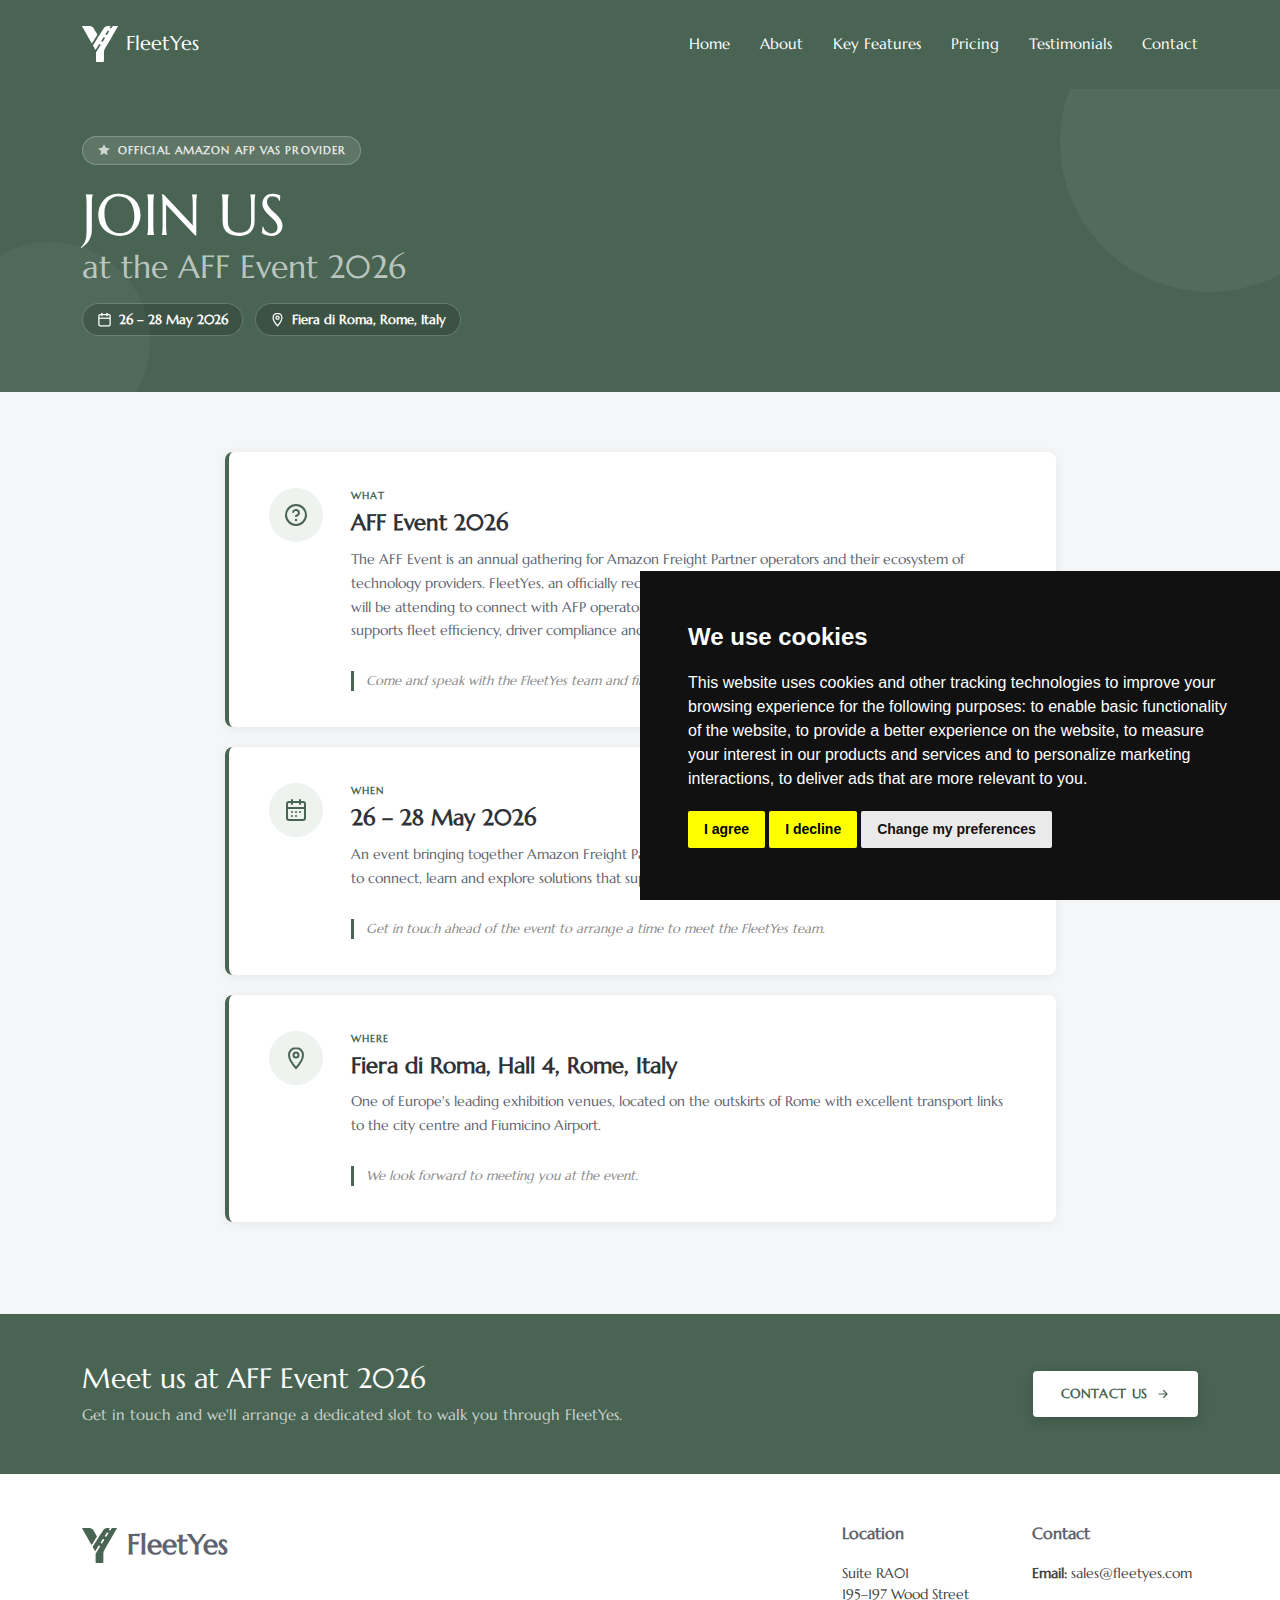
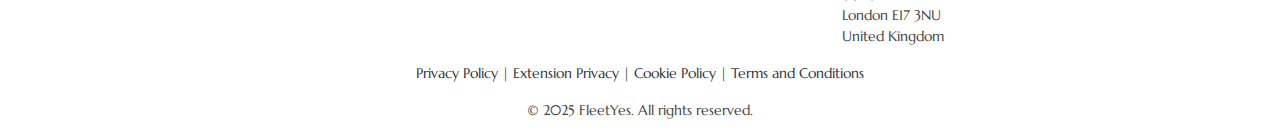
<file: aff-event.html>
<!DOCTYPE html>
<html lang="en">

<head>
  <meta charset="utf-8" />
  <meta content="width=device-width, initial-scale=1.0" name="viewport" />
  <title>AFF Event 2026 – FleetYes</title>
  <meta name="description" content="FleetYes, an officially recognised Amazon AFP Value Added Service (VAS) Provider, will be at the AFF Event 2026 in Rome, Italy. 26-28 May 2026." />

  <!-- Favicons -->
  <link href="assets/img/fleetyes.svg" rel="icon" />
  <link href="assets/img/fleetyes.svg" rel="apple-touch-icon" />

  <!-- Fonts -->
  <link href="https://fonts.googleapis.com" rel="preconnect" />
  <link href="https://fonts.gstatic.com" rel="preconnect" crossorigin />
  <link href="https://fonts.googleapis.com/css2?family=Marcellus&family=Open+Sans:ital,wght@0,300..800;1,300..800&display=swap" rel="stylesheet" />

  <!-- Vendor CSS -->
  <link href="assets/vendor/bootstrap/css/bootstrap.min.css" rel="stylesheet" />
  <link href="assets/vendor/bootstrap-icons/bootstrap-icons.css" rel="stylesheet" />
  <link href="assets/vendor/aos/aos.css" rel="stylesheet" />

  <!-- Main CSS -->
  <link href="assets/css/main.css" rel="stylesheet" />

  <style>
    /* ── Page-level overrides (green theme) ─── */
    :root {
      --green:      #496453;
      --green-dk:   #344a3c;
      --green-lt:   #5a7a65;
      --green-pale: #eef3f0;
    }

    .affp-page-wrap {
      padding-top: 72px;
    }

    /* Green header — default (not scrolled) */
    .affp-page .header {
      --background-color: #496453;
      --heading-color: #ffffff;
      --nav-color: #ffffff;
    }

    /* White header — on scroll (matches index-page scrolled behaviour) */
    .affp-page.scrolled .header {
      --background-color: #ffffff;
      box-shadow: 0 4px 10px rgba(0,0,0,0.12);
    }

    .affp-page.scrolled .header .logo img {
      filter: none;
    }

    .affp-page.scrolled .header .logo h1 {
      color: var(--accent-color);
    }

    .affp-page.scrolled .navmenu a {
      color: var(--accent-color);
    }

    /* ── Hero band ───────────────────────────── */
    .affp-hero {
      background: var(--green);
      padding: 64px 0 56px;
      position: relative;
      overflow: hidden;
    }

    .affp-hero::before {
      content: '';
      position: absolute;
      top: -80px; right: -80px;
      width: 300px; height: 300px;
      border-radius: 50%;
      background: rgba(255,255,255,0.05);
    }

    .affp-hero::after {
      content: '';
      position: absolute;
      bottom: -50px; left: -50px;
      width: 200px; height: 200px;
      border-radius: 50%;
      background: rgba(255,255,255,0.04);
    }

    .affp-hero-eyebrow {
      display: inline-flex;
      align-items: center;
      gap: 7px;
      background: rgba(255,255,255,0.12);
      border: 1px solid rgba(255,255,255,0.22);
      color: rgba(255,255,255,0.85);
      font-size: 11px;
      font-weight: 700;
      letter-spacing: 0.1em;
      text-transform: uppercase;
      padding: 5px 14px;
      border-radius: 20px;
      margin-bottom: 20px;
    }

    .affp-hero-eyebrow svg { color: rgba(255,255,255,0.7); }

    .affp-hero h1 {
      font-family: 'Marcellus', serif;
      font-size: 58px;
      font-weight: 400;
      color: #fff;
      line-height: 1.05;
      margin-bottom: 18px;
    }

    .affp-hero h1 span {
      display: block;
      font-size: 32px;
      color: rgba(255,255,255,0.65);
      margin-top: 6px;
    }

    .affp-hero-meta {
      display: flex;
      flex-wrap: wrap;
      gap: 12px;
      margin-top: 8px;
    }

    .affp-chip {
      display: inline-flex;
      align-items: center;
      gap: 7px;
      background: rgba(0,0,0,0.18);
      border: 1px solid rgba(255,255,255,0.22);
      color: #fff;
      font-size: 13px;
      font-weight: 600;
      padding: 6px 14px;
      border-radius: 20px;
    }

    .affp-chip svg { flex-shrink: 0; }

    /* ── Content section ────────────────────── */
    .affp-content {
      background: #f5f6f8;
      padding: 60px 0 72px;
    }

    /* ── Info cards ─────────────────────────── */
    .affp-cards {
      display: flex;
      flex-direction: column;
      gap: 0;
    }

    .affp-card {
      background: #fff;
      border-radius: 8px;
      display: flex;
      gap: 28px;
      padding: 36px 40px;
      align-items: flex-start;
      box-shadow: 0 2px 12px rgba(0,0,0,0.06);
      margin-bottom: 20px;
      border-left: 4px solid var(--green);
      transition: box-shadow 0.2s, transform 0.2s;
    }

    .affp-card:hover {
      box-shadow: 0 6px 24px rgba(0,0,0,0.10);
      transform: translateY(-2px);
    }

    .affp-card-icon {
      width: 54px;
      height: 54px;
      border-radius: 50%;
      background: var(--green-pale);
      display: flex;
      align-items: center;
      justify-content: center;
      flex-shrink: 0;
    }

    .affp-card-icon svg { color: var(--green); }

    .affp-card-body { flex: 1; }

    .affp-card-label {
      font-size: 10px;
      font-weight: 700;
      letter-spacing: 0.12em;
      text-transform: uppercase;
      color: var(--green);
      margin-bottom: 6px;
    }

    .affp-card-title {
      font-family: 'Marcellus', serif;
      font-size: 22px;
      color: #2f3237;
      margin-bottom: 10px;
      line-height: 1.3;
      font-weight: 600;
    }

    .affp-card-desc {
      font-size: 14px;
      color: #5e636e;
      line-height: 1.7;
    }

    .affp-card-note {
      display: inline-block;
      margin-top: 12px;
      font-size: 13px;
      font-style: italic;
      color: #888;
      border-left: 3px solid var(--green);
      padding-left: 12px;
      line-height: 1.55;
    }

    /* ── Contact strip ──────────────────────── */
    .affp-contact-strip {
      background: var(--green);
      padding: 48px 0;
    }

    .affp-contact-strip h2 {
      font-family: 'Marcellus', serif;
      font-size: 28px;
      color: #fff;
      margin-bottom: 8px;
    }

    .affp-contact-strip p {
      color: rgba(255,255,255,0.72);
      font-size: 15px;
      margin-bottom: 0;
    }

    .btn-affp {
      display: inline-flex;
      align-items: center;
      gap: 8px;
      background: #fff;
      color: var(--green) !important;
      font-size: 13px;
      font-weight: 700;
      letter-spacing: 0.05em;
      text-transform: uppercase;
      padding: 13px 28px;
      border-radius: 4px;
      text-decoration: none !important;
      transition: background 0.2s, transform 0.2s, box-shadow 0.2s;
      box-shadow: 0 4px 14px rgba(0,0,0,0.15);
      white-space: nowrap;
      flex-shrink: 0;
    }

    .btn-affp:hover {
      background: #f0f6f2;
      transform: translateY(-2px);
      box-shadow: 0 6px 20px rgba(0,0,0,0.2);
      color: var(--green-dk) !important;
    }

    @media (max-width: 768px) {
      .affp-hero h1 { font-size: 38px; }
      .affp-hero h1 span { font-size: 22px; }
      .affp-card { flex-direction: column; gap: 16px; padding: 28px 24px; }
      .affp-page-wrap { padding-top: 80px; }
      .affp-contact-strip .d-flex { flex-direction: column; gap: 20px !important; }
    }
  </style>
</head>

<body class="affp-page" style="--vasp-banner-height: 0px;">

  <!-- ── Site Header ─────────────────────────────── -->
  <header id="header" class="header d-flex align-items-center fixed-top">
    <div class="container-fluid container-xl position-relative d-flex align-items-center">
      <a href="/" class="logo d-flex align-items-center me-auto">
        <img src="assets/img/fleetyes.svg" alt="FleetYes">
        <h1 class="sitename">FleetYes</h1>
      </a>
      <nav id="navmenu" class="navmenu">
        <ul>
          <li><a href="/">Home</a></li>
          <li><a href="/#about">About</a></li>
          <li><a href="/#keyfeatures">Key Features</a></li>
          <li><a href="/#pricing">Pricing</a></li>
          <li><a href="/#testimonials">Testimonials</a></li>
          <li><a href="/#contact">Contact</a></li>
        </ul>
        <i class="mobile-nav-toggle d-xl-none bi bi-list"></i>
      </nav>
    </div>
  </header>
  <!-- /Site Header -->

  <div class="affp-page-wrap">

    <!-- ── Hero ──────────────────────────────────── -->
    <section class="affp-hero">
      <div class="container">
        <div class="affp-hero-eyebrow">
          <svg width="14" height="14" viewBox="0 0 24 24" fill="none"><path d="M12 2L15.09 8.26L22 9.27L17 14.14L18.18 21.02L12 17.77L5.82 21.02L7 14.14L2 9.27L8.91 8.26L12 2Z" fill="currentColor"/></svg>
          Official Amazon AFP VAS Provider
        </div>
        <h1>
          JOIN US
          <span>at the AFF Event 2026</span>
        </h1>
        <div class="affp-hero-meta">
          <span class="affp-chip">
            <svg width="15" height="15" viewBox="0 0 24 24" fill="none"><rect x="3" y="4" width="18" height="18" rx="2" stroke="currentColor" stroke-width="2" fill="none"/><line x1="16" y1="2" x2="16" y2="6" stroke="currentColor" stroke-width="2" stroke-linecap="round"/><line x1="8" y1="2" x2="8" y2="6" stroke="currentColor" stroke-width="2" stroke-linecap="round"/><line x1="3" y1="10" x2="21" y2="10" stroke="currentColor" stroke-width="2"/></svg>
            26 – 28 May 2026
          </span>
          <span class="affp-chip">
            <svg width="15" height="15" viewBox="0 0 24 24" fill="none"><path d="M12 2C8.13 2 5 5.13 5 9c0 5.25 7 13 7 13s7-7.75 7-13c0-3.87-3.13-7-7-7z" stroke="currentColor" stroke-width="2" fill="none"/><circle cx="12" cy="9" r="2.5" stroke="currentColor" stroke-width="2" fill="none"/></svg>
            Fiera di Roma, Rome, Italy
          </span>
        </div>
      </div>
    </section>

    <!-- ── Content ───────────────────────────────── -->
    <section class="affp-content">
      <div class="container">
        <div class="row justify-content-center">
          <div class="col-lg-9">
            <div class="affp-cards">

              <!-- WHAT -->
              <div class="affp-card">
                <div class="affp-card-icon">
                  <svg width="24" height="24" viewBox="0 0 24 24" fill="none">
                    <circle cx="12" cy="12" r="10" stroke="currentColor" stroke-width="2"/>
                    <path d="M9.09 9a3 3 0 0 1 5.83 1c0 2-3 3-3 3" stroke="currentColor" stroke-width="2" stroke-linecap="round"/>
                    <circle cx="12" cy="17" r="0.5" fill="currentColor" stroke="currentColor" stroke-width="1.5"/>
                  </svg>
                </div>
                <div class="affp-card-body">
                  <p class="affp-card-label">What</p>
                  <p class="affp-card-title">AFF Event 2026</p>
                  <p class="affp-card-desc">The AFF Event is an annual gathering for Amazon Freight Partner operators and their ecosystem of technology providers. FleetYes, an officially recognised Amazon AFP <strong>Value Added Service (VAS) Provider</strong>, will be attending to connect with AFP operators and share how our transport management platform supports fleet efficiency, driver compliance and last-mile delivery performance.</p>
                  <span class="affp-card-note">Come and speak with the FleetYes team and find out how we can support your AFP operation.</span>
                </div>
              </div>

              <!-- WHEN -->
              <div class="affp-card">
                <div class="affp-card-icon">
                  <svg width="24" height="24" viewBox="0 0 24 24" fill="none">
                    <rect x="3" y="4" width="18" height="18" rx="2" stroke="currentColor" stroke-width="2" fill="none"/>
                    <line x1="16" y1="2" x2="16" y2="6" stroke="currentColor" stroke-width="2" stroke-linecap="round"/>
                    <line x1="8" y1="2" x2="8" y2="6" stroke="currentColor" stroke-width="2" stroke-linecap="round"/>
                    <line x1="3" y1="10" x2="21" y2="10" stroke="currentColor" stroke-width="2"/>
                    <path d="M8 14h.01M12 14h.01M16 14h.01M8 18h.01M12 18h.01" stroke="currentColor" stroke-width="2" stroke-linecap="round"/>
                  </svg>
                </div>
                <div class="affp-card-body">
                  <p class="affp-card-label">When</p>
                  <p class="affp-card-title">26 – 28 May 2026</p>
                  <p class="affp-card-desc">An event bringing together Amazon Freight Partners and their technology providers. A great opportunity to connect, learn and explore solutions that support AFP operations.</p>
                  <span class="affp-card-note">Get in touch ahead of the event to arrange a time to meet the FleetYes team.</span>
                </div>
              </div>

              <!-- WHERE -->
              <div class="affp-card">
                <div class="affp-card-icon">
                  <svg width="24" height="24" viewBox="0 0 24 24" fill="none">
                    <path d="M12 2C8.13 2 5 5.13 5 9c0 5.25 7 13 7 13s7-7.75 7-13c0-3.87-3.13-7-7-7z" stroke="currentColor" stroke-width="2" fill="none"/>
                    <circle cx="12" cy="9" r="2.5" stroke="currentColor" stroke-width="2" fill="none"/>
                  </svg>
                </div>
                <div class="affp-card-body">
                  <p class="affp-card-label">Where</p>
                  <p class="affp-card-title">Fiera di Roma, Hall 4, Rome, Italy</p>
                  <p class="affp-card-desc">One of Europe's leading exhibition venues, located on the outskirts of Rome with excellent transport links to the city centre and Fiumicino Airport.</p>
                  <span class="affp-card-note">We look forward to meeting you at the event.</span>
                </div>
              </div>

            </div>
          </div>
        </div>
      </div>
    </section>

    <!-- ── Contact strip ─────────────────────────── -->
    <section class="affp-contact-strip">
      <div class="container">
        <div class="d-flex align-items-center justify-content-between flex-wrap gap-4">
          <div>
            <h2>Meet us at AFF Event 2026</h2>
            <p>Get in touch and we'll arrange a dedicated slot to walk you through FleetYes.</p>
          </div>
          <a href="/#contact" class="btn-affp">
            Contact Us
            <svg width="14" height="14" viewBox="0 0 24 24" fill="none"><path d="M5 12H19M13 6L19 12L13 18" stroke="currentColor" stroke-width="2" stroke-linecap="round" stroke-linejoin="round"/></svg>
          </a>
        </div>
      </div>
    </section>

  </div><!-- /affp-page-wrap -->

  <!-- ── Site Footer ─────────────────────────────── -->
  <footer id="footer" class="footer">
    <div class="container footer-top">
      <div class="row gy-4">
        <div class="col-lg-8 col-md-6 footer-about">
          <a href="/" class="logo d-flex align-items-center">
            <img src="assets/img/fleetyes.svg" alt="FleetYes">
            <span class="sitename">FleetYes</span>
          </a>
          <div class="footer-contact pt-3"></div>
        </div>
        <div class="col-lg-2 col-md-6">
          <h4>Location</h4>
          <p>Suite RA01<br>195–197 Wood Street<br>London E17 3NU<br>United Kingdom</p>
        </div>
        <div class="col-lg-2 col-md-6">
          <h4>Contact</h4>
          <p class="d-none"><strong>Phone:</strong> <span>+44 20 3290 3256</span></p>
          <p><strong>Email:</strong> <span>sales@fleetyes.com</span></p>
        </div>
      </div>
    </div>
    <div class="container footer-bottom">
      <div class="row gy-4">
        <div class="col-12 text-center">
          <a href="#" id="open_preferences_center">Privacy Policy</a> |
          <a href="/extension-privacy">Extension Privacy</a> |
          <a href="#" id="open_preferences_center">Cookie Policy</a> |
          <a href="#" id="open_preferences_center">Terms and Conditions</a>
        </div>
        <div class="col-12 text-center mt-3">
          <p>&copy; 2025 FleetYes. All rights reserved.</p>
        </div>
      </div>
    </div>
  </footer>
  <!-- /Site Footer -->

  <!-- Scroll Top -->
  <a href="#" id="scroll-top" class="scroll-top d-flex align-items-center justify-content-center">
    <i class="bi bi-arrow-up-short"></i>
  </a>

  <!-- Preloader -->
  <div id="preloader"></div>

  <script type="text/javascript" src="assets/js/cookie-consent.js" charset="UTF-8"></script>
  <script type="text/javascript" charset="UTF-8">
    document.addEventListener('DOMContentLoaded', function () {
      cookieconsent.run({ "notice_banner_type": "simple", "consent_type": "express", "palette": "dark", "language": "en", "page_load_consent_levels": ["strictly-necessary"], "notice_banner_reject_button_hide": false, "preferences_center_close_button_hide": false, "page_refresh_confirmation_buttons": false, "website_name": "FleetYes" });
    });
  </script>

  <!-- Vendor JS -->
  <script src="assets/vendor/bootstrap/js/bootstrap.bundle.min.js"></script>
  <script src="assets/vendor/aos/aos.js"></script>
  <script src="assets/vendor/waypoints/noframework.waypoints.js"></script>
  <script src="assets/vendor/imagesloaded/imagesloaded.pkgd.min.js"></script>
  <script src="assets/vendor/isotope-layout/isotope.pkgd.min.js"></script>

  <!-- Main JS -->
  <script src="assets/js/main.js"></script>

  <script>
    document.addEventListener('DOMContentLoaded', function () {
      if (typeof AOS !== 'undefined') AOS.init({ duration: 600, once: true });
    });
  </script>

</body>
</html>
</file>
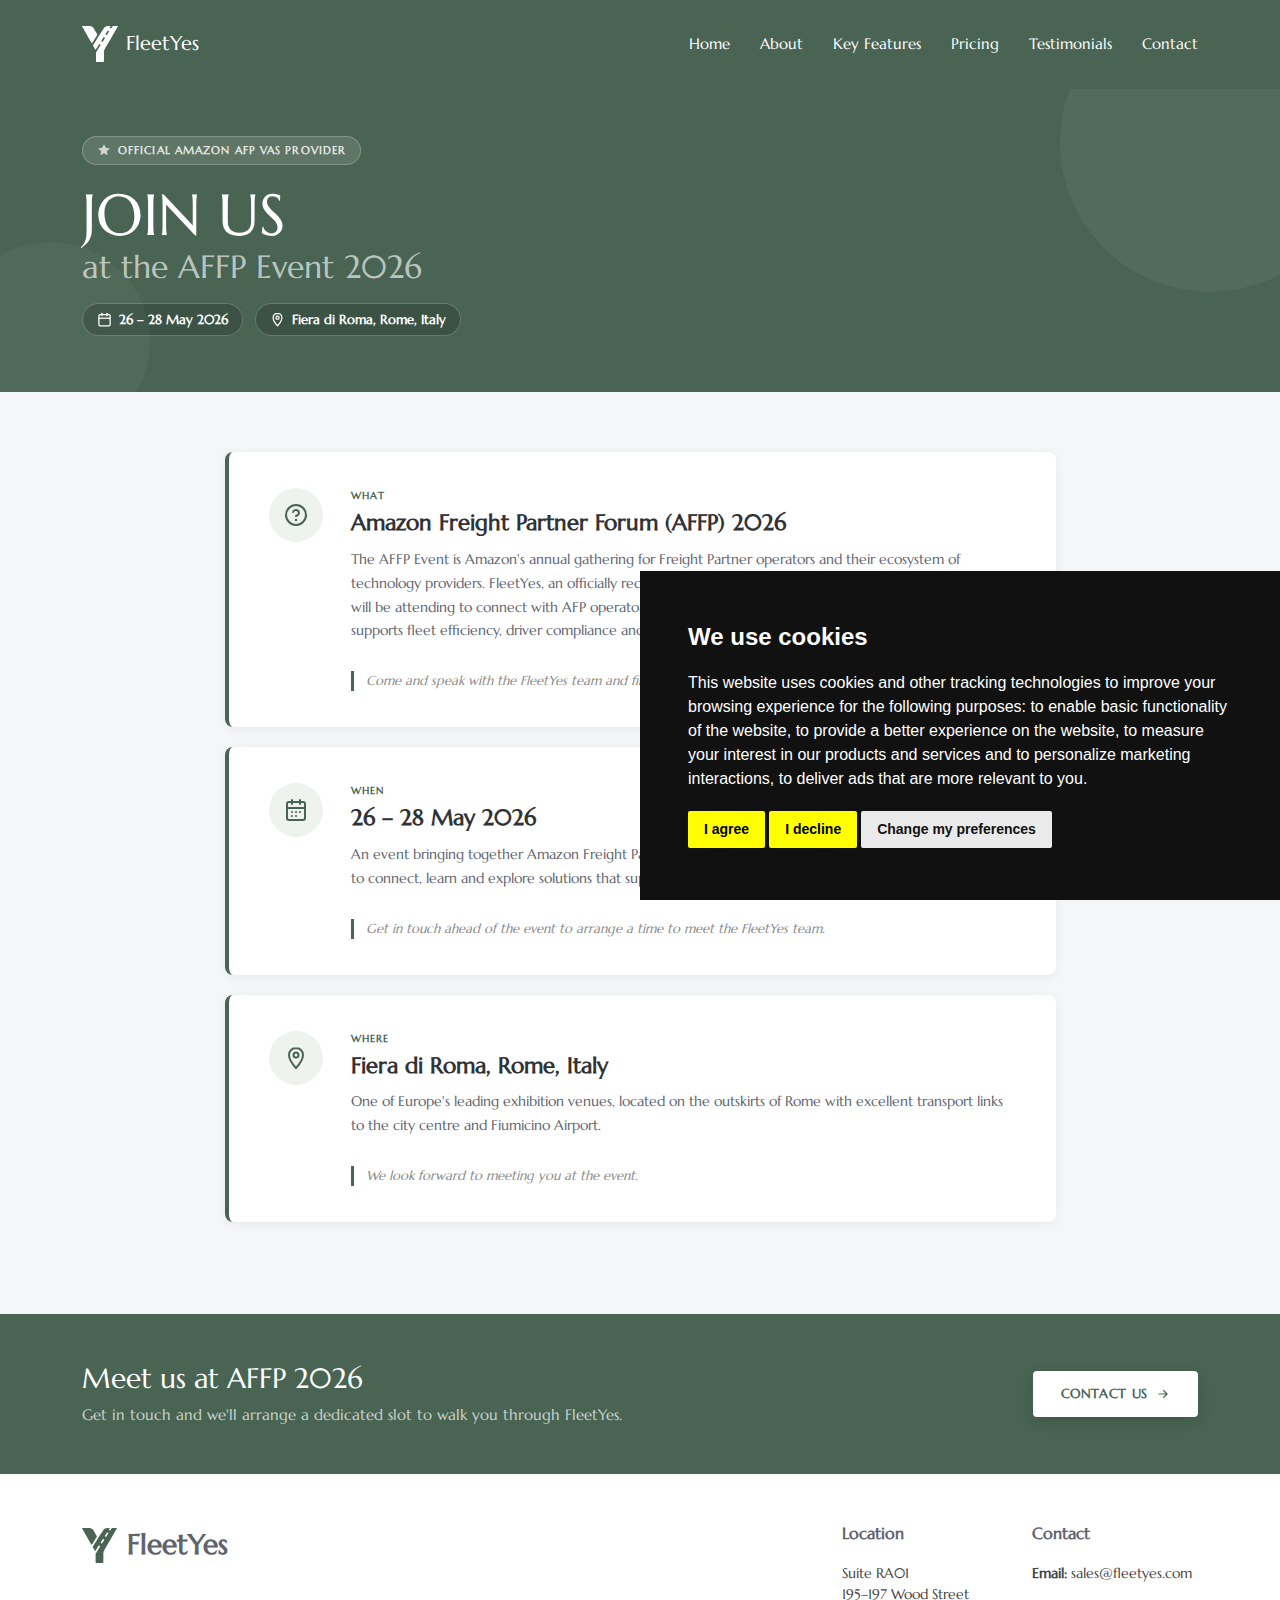
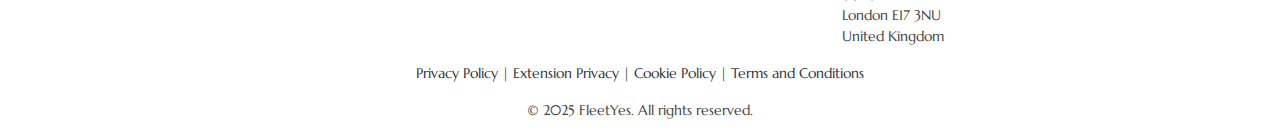
<file: affp-event.html>
<!DOCTYPE html>
<html lang="en">

<head>
  <meta charset="utf-8" />
  <meta content="width=device-width, initial-scale=1.0" name="viewport" />
  <title>AFFP Event 2026 – FleetYes</title>
  <meta name="description" content="FleetYes, an officially recognised Amazon AFP Value Added Service (VAS) Provider, will be at the AFFP Event 2026 in Rome, Italy. 26-28 May 2026." />

  <!-- Favicons -->
  <link href="assets/img/fleetyes.svg" rel="icon" />
  <link href="assets/img/fleetyes.svg" rel="apple-touch-icon" />

  <!-- Fonts -->
  <link href="https://fonts.googleapis.com" rel="preconnect" />
  <link href="https://fonts.gstatic.com" rel="preconnect" crossorigin />
  <link href="https://fonts.googleapis.com/css2?family=Marcellus&family=Open+Sans:ital,wght@0,300..800;1,300..800&display=swap" rel="stylesheet" />

  <!-- Vendor CSS -->
  <link href="assets/vendor/bootstrap/css/bootstrap.min.css" rel="stylesheet" />
  <link href="assets/vendor/bootstrap-icons/bootstrap-icons.css" rel="stylesheet" />
  <link href="assets/vendor/aos/aos.css" rel="stylesheet" />

  <!-- Main CSS -->
  <link href="assets/css/main.css" rel="stylesheet" />

  <style>
    /* ── Page-level overrides (green theme) ─── */
    :root {
      --green:      #496453;
      --green-dk:   #344a3c;
      --green-lt:   #5a7a65;
      --green-pale: #eef3f0;
    }

    .affp-page-wrap {
      padding-top: 72px;
    }

    /* Green header — default (not scrolled) */
    .affp-page .header {
      --background-color: #496453;
      --heading-color: #ffffff;
      --nav-color: #ffffff;
    }

    /* White header — on scroll (matches index-page scrolled behaviour) */
    .affp-page.scrolled .header {
      --background-color: #ffffff;
      box-shadow: 0 4px 10px rgba(0,0,0,0.12);
    }

    .affp-page.scrolled .header .logo img {
      filter: none;
    }

    .affp-page.scrolled .header .logo h1 {
      color: var(--accent-color);
    }

    .affp-page.scrolled .navmenu a {
      color: var(--accent-color);
    }

    /* ── Hero band ───────────────────────────── */
    .affp-hero {
      background: var(--green);
      padding: 64px 0 56px;
      position: relative;
      overflow: hidden;
    }

    .affp-hero::before {
      content: '';
      position: absolute;
      top: -80px; right: -80px;
      width: 300px; height: 300px;
      border-radius: 50%;
      background: rgba(255,255,255,0.05);
    }

    .affp-hero::after {
      content: '';
      position: absolute;
      bottom: -50px; left: -50px;
      width: 200px; height: 200px;
      border-radius: 50%;
      background: rgba(255,255,255,0.04);
    }

    .affp-hero-eyebrow {
      display: inline-flex;
      align-items: center;
      gap: 7px;
      background: rgba(255,255,255,0.12);
      border: 1px solid rgba(255,255,255,0.22);
      color: rgba(255,255,255,0.85);
      font-size: 11px;
      font-weight: 700;
      letter-spacing: 0.1em;
      text-transform: uppercase;
      padding: 5px 14px;
      border-radius: 20px;
      margin-bottom: 20px;
    }

    .affp-hero-eyebrow svg { color: rgba(255,255,255,0.7); }

    .affp-hero h1 {
      font-family: 'Marcellus', serif;
      font-size: 58px;
      font-weight: 400;
      color: #fff;
      line-height: 1.05;
      margin-bottom: 18px;
    }

    .affp-hero h1 span {
      display: block;
      font-size: 32px;
      color: rgba(255,255,255,0.65);
      margin-top: 6px;
    }

    .affp-hero-meta {
      display: flex;
      flex-wrap: wrap;
      gap: 12px;
      margin-top: 8px;
    }

    .affp-chip {
      display: inline-flex;
      align-items: center;
      gap: 7px;
      background: rgba(0,0,0,0.18);
      border: 1px solid rgba(255,255,255,0.22);
      color: #fff;
      font-size: 13px;
      font-weight: 600;
      padding: 6px 14px;
      border-radius: 20px;
    }

    .affp-chip svg { flex-shrink: 0; }

    /* ── Content section ────────────────────── */
    .affp-content {
      background: #f5f6f8;
      padding: 60px 0 72px;
    }

    /* ── Info cards ─────────────────────────── */
    .affp-cards {
      display: flex;
      flex-direction: column;
      gap: 0;
    }

    .affp-card {
      background: #fff;
      border-radius: 8px;
      display: flex;
      gap: 28px;
      padding: 36px 40px;
      align-items: flex-start;
      box-shadow: 0 2px 12px rgba(0,0,0,0.06);
      margin-bottom: 20px;
      border-left: 4px solid var(--green);
      transition: box-shadow 0.2s, transform 0.2s;
    }

    .affp-card:hover {
      box-shadow: 0 6px 24px rgba(0,0,0,0.10);
      transform: translateY(-2px);
    }

    .affp-card-icon {
      width: 54px;
      height: 54px;
      border-radius: 50%;
      background: var(--green-pale);
      display: flex;
      align-items: center;
      justify-content: center;
      flex-shrink: 0;
    }

    .affp-card-icon svg { color: var(--green); }

    .affp-card-body { flex: 1; }

    .affp-card-label {
      font-size: 10px;
      font-weight: 700;
      letter-spacing: 0.12em;
      text-transform: uppercase;
      color: var(--green);
      margin-bottom: 6px;
    }

    .affp-card-title {
      font-family: 'Marcellus', serif;
      font-size: 22px;
      color: #2f3237;
      margin-bottom: 10px;
      line-height: 1.3;
      font-weight: 600;
    }

    .affp-card-desc {
      font-size: 14px;
      color: #5e636e;
      line-height: 1.7;
    }

    .affp-card-note {
      display: inline-block;
      margin-top: 12px;
      font-size: 13px;
      font-style: italic;
      color: #888;
      border-left: 3px solid var(--green);
      padding-left: 12px;
      line-height: 1.55;
    }

    /* ── Contact strip ──────────────────────── */
    .affp-contact-strip {
      background: var(--green);
      padding: 48px 0;
    }

    .affp-contact-strip h2 {
      font-family: 'Marcellus', serif;
      font-size: 28px;
      color: #fff;
      margin-bottom: 8px;
    }

    .affp-contact-strip p {
      color: rgba(255,255,255,0.72);
      font-size: 15px;
      margin-bottom: 0;
    }

    .btn-affp {
      display: inline-flex;
      align-items: center;
      gap: 8px;
      background: #fff;
      color: var(--green) !important;
      font-size: 13px;
      font-weight: 700;
      letter-spacing: 0.05em;
      text-transform: uppercase;
      padding: 13px 28px;
      border-radius: 4px;
      text-decoration: none !important;
      transition: background 0.2s, transform 0.2s, box-shadow 0.2s;
      box-shadow: 0 4px 14px rgba(0,0,0,0.15);
      white-space: nowrap;
      flex-shrink: 0;
    }

    .btn-affp:hover {
      background: #f0f6f2;
      transform: translateY(-2px);
      box-shadow: 0 6px 20px rgba(0,0,0,0.2);
      color: var(--green-dk) !important;
    }

    @media (max-width: 768px) {
      .affp-hero h1 { font-size: 38px; }
      .affp-hero h1 span { font-size: 22px; }
      .affp-card { flex-direction: column; gap: 16px; padding: 28px 24px; }
      .affp-page-wrap { padding-top: 80px; }
      .affp-contact-strip .d-flex { flex-direction: column; gap: 20px !important; }
    }
  </style>
</head>

<body class="affp-page" style="--vasp-banner-height: 0px;">

  <!-- ── Site Header ─────────────────────────────── -->
  <header id="header" class="header d-flex align-items-center fixed-top">
    <div class="container-fluid container-xl position-relative d-flex align-items-center">
      <a href="/" class="logo d-flex align-items-center me-auto">
        <img src="assets/img/fleetyes.svg" alt="FleetYes">
        <h1 class="sitename">FleetYes</h1>
      </a>
      <nav id="navmenu" class="navmenu">
        <ul>
          <li><a href="/">Home</a></li>
          <li><a href="/#about">About</a></li>
          <li><a href="/#keyfeatures">Key Features</a></li>
          <li><a href="/#pricing">Pricing</a></li>
          <li><a href="/#testimonials">Testimonials</a></li>
          <li><a href="/#contact">Contact</a></li>
        </ul>
        <i class="mobile-nav-toggle d-xl-none bi bi-list"></i>
      </nav>
    </div>
  </header>
  <!-- /Site Header -->

  <div class="affp-page-wrap">

    <!-- ── Hero ──────────────────────────────────── -->
    <section class="affp-hero">
      <div class="container">
        <div class="affp-hero-eyebrow">
          <svg width="14" height="14" viewBox="0 0 24 24" fill="none"><path d="M12 2L15.09 8.26L22 9.27L17 14.14L18.18 21.02L12 17.77L5.82 21.02L7 14.14L2 9.27L8.91 8.26L12 2Z" fill="currentColor"/></svg>
          Official Amazon AFP VAS Provider
        </div>
        <h1>
          JOIN US
          <span>at the AFFP Event 2026</span>
        </h1>
        <div class="affp-hero-meta">
          <span class="affp-chip">
            <svg width="15" height="15" viewBox="0 0 24 24" fill="none"><rect x="3" y="4" width="18" height="18" rx="2" stroke="currentColor" stroke-width="2" fill="none"/><line x1="16" y1="2" x2="16" y2="6" stroke="currentColor" stroke-width="2" stroke-linecap="round"/><line x1="8" y1="2" x2="8" y2="6" stroke="currentColor" stroke-width="2" stroke-linecap="round"/><line x1="3" y1="10" x2="21" y2="10" stroke="currentColor" stroke-width="2"/></svg>
            26 – 28 May 2026
          </span>
          <span class="affp-chip">
            <svg width="15" height="15" viewBox="0 0 24 24" fill="none"><path d="M12 2C8.13 2 5 5.13 5 9c0 5.25 7 13 7 13s7-7.75 7-13c0-3.87-3.13-7-7-7z" stroke="currentColor" stroke-width="2" fill="none"/><circle cx="12" cy="9" r="2.5" stroke="currentColor" stroke-width="2" fill="none"/></svg>
            Fiera di Roma, Rome, Italy
          </span>
        </div>
      </div>
    </section>

    <!-- ── Content ───────────────────────────────── -->
    <section class="affp-content">
      <div class="container">
        <div class="row justify-content-center">
          <div class="col-lg-9">
            <div class="affp-cards">

              <!-- WHAT -->
              <div class="affp-card">
                <div class="affp-card-icon">
                  <svg width="24" height="24" viewBox="0 0 24 24" fill="none">
                    <circle cx="12" cy="12" r="10" stroke="currentColor" stroke-width="2"/>
                    <path d="M9.09 9a3 3 0 0 1 5.83 1c0 2-3 3-3 3" stroke="currentColor" stroke-width="2" stroke-linecap="round"/>
                    <circle cx="12" cy="17" r="0.5" fill="currentColor" stroke="currentColor" stroke-width="1.5"/>
                  </svg>
                </div>
                <div class="affp-card-body">
                  <p class="affp-card-label">What</p>
                  <p class="affp-card-title">Amazon Freight Partner Forum (AFFP) 2026</p>
                  <p class="affp-card-desc">The AFFP Event is Amazon's annual gathering for Freight Partner operators and their ecosystem of technology providers. FleetYes, an officially recognised Amazon AFP <strong>Value Added Service (VAS) Provider</strong>, will be attending to connect with AFP operators and share how our transport management platform supports fleet efficiency, driver compliance and last-mile delivery performance.</p>
                  <span class="affp-card-note">Come and speak with the FleetYes team and find out how we can support your AFP operation.</span>
                </div>
              </div>

              <!-- WHEN -->
              <div class="affp-card">
                <div class="affp-card-icon">
                  <svg width="24" height="24" viewBox="0 0 24 24" fill="none">
                    <rect x="3" y="4" width="18" height="18" rx="2" stroke="currentColor" stroke-width="2" fill="none"/>
                    <line x1="16" y1="2" x2="16" y2="6" stroke="currentColor" stroke-width="2" stroke-linecap="round"/>
                    <line x1="8" y1="2" x2="8" y2="6" stroke="currentColor" stroke-width="2" stroke-linecap="round"/>
                    <line x1="3" y1="10" x2="21" y2="10" stroke="currentColor" stroke-width="2"/>
                    <path d="M8 14h.01M12 14h.01M16 14h.01M8 18h.01M12 18h.01" stroke="currentColor" stroke-width="2" stroke-linecap="round"/>
                  </svg>
                </div>
                <div class="affp-card-body">
                  <p class="affp-card-label">When</p>
                  <p class="affp-card-title">26 – 28 May 2026</p>
                  <p class="affp-card-desc">An event bringing together Amazon Freight Partners and their technology providers. A great opportunity to connect, learn and explore solutions that support AFP operations.</p>
                  <span class="affp-card-note">Get in touch ahead of the event to arrange a time to meet the FleetYes team.</span>
                </div>
              </div>

              <!-- WHERE -->
              <div class="affp-card">
                <div class="affp-card-icon">
                  <svg width="24" height="24" viewBox="0 0 24 24" fill="none">
                    <path d="M12 2C8.13 2 5 5.13 5 9c0 5.25 7 13 7 13s7-7.75 7-13c0-3.87-3.13-7-7-7z" stroke="currentColor" stroke-width="2" fill="none"/>
                    <circle cx="12" cy="9" r="2.5" stroke="currentColor" stroke-width="2" fill="none"/>
                  </svg>
                </div>
                <div class="affp-card-body">
                  <p class="affp-card-label">Where</p>
                  <p class="affp-card-title">Fiera di Roma, Rome, Italy</p>
                  <p class="affp-card-desc">One of Europe's leading exhibition venues, located on the outskirts of Rome with excellent transport links to the city centre and Fiumicino Airport.</p>
                  <span class="affp-card-note">We look forward to meeting you at the event.</span>
                </div>
              </div>

            </div>
          </div>
        </div>
      </div>
    </section>

    <!-- ── Contact strip ─────────────────────────── -->
    <section class="affp-contact-strip">
      <div class="container">
        <div class="d-flex align-items-center justify-content-between flex-wrap gap-4">
          <div>
            <h2>Meet us at AFFP 2026</h2>
            <p>Get in touch and we'll arrange a dedicated slot to walk you through FleetYes.</p>
          </div>
          <a href="/#contact" class="btn-affp">
            Contact Us
            <svg width="14" height="14" viewBox="0 0 24 24" fill="none"><path d="M5 12H19M13 6L19 12L13 18" stroke="currentColor" stroke-width="2" stroke-linecap="round" stroke-linejoin="round"/></svg>
          </a>
        </div>
      </div>
    </section>

  </div><!-- /affp-page-wrap -->

  <!-- ── Site Footer ─────────────────────────────── -->
  <footer id="footer" class="footer">
    <div class="container footer-top">
      <div class="row gy-4">
        <div class="col-lg-8 col-md-6 footer-about">
          <a href="/" class="logo d-flex align-items-center">
            <img src="assets/img/fleetyes.svg" alt="FleetYes">
            <span class="sitename">FleetYes</span>
          </a>
          <div class="footer-contact pt-3"></div>
        </div>
        <div class="col-lg-2 col-md-6">
          <h4>Location</h4>
          <p>Suite RA01<br>195–197 Wood Street<br>London E17 3NU<br>United Kingdom</p>
        </div>
        <div class="col-lg-2 col-md-6">
          <h4>Contact</h4>
          <p class="d-none"><strong>Phone:</strong> <span>+44 20 3290 3256</span></p>
          <p><strong>Email:</strong> <span>sales@fleetyes.com</span></p>
        </div>
      </div>
    </div>
    <div class="container footer-bottom">
      <div class="row gy-4">
        <div class="col-12 text-center">
          <a href="#" id="open_preferences_center">Privacy Policy</a> |
          <a href="/extension-privacy">Extension Privacy</a> |
          <a href="#" id="open_preferences_center">Cookie Policy</a> |
          <a href="#" id="open_preferences_center">Terms and Conditions</a>
        </div>
        <div class="col-12 text-center mt-3">
          <p>&copy; 2025 FleetYes. All rights reserved.</p>
        </div>
      </div>
    </div>
  </footer>
  <!-- /Site Footer -->

  <!-- Scroll Top -->
  <a href="#" id="scroll-top" class="scroll-top d-flex align-items-center justify-content-center">
    <i class="bi bi-arrow-up-short"></i>
  </a>

  <!-- Preloader -->
  <div id="preloader"></div>

  <script type="text/javascript" src="assets/js/cookie-consent.js" charset="UTF-8"></script>
  <script type="text/javascript" charset="UTF-8">
    document.addEventListener('DOMContentLoaded', function () {
      cookieconsent.run({ "notice_banner_type": "simple", "consent_type": "express", "palette": "dark", "language": "en", "page_load_consent_levels": ["strictly-necessary"], "notice_banner_reject_button_hide": false, "preferences_center_close_button_hide": false, "page_refresh_confirmation_buttons": false, "website_name": "FleetYes" });
    });
  </script>

  <!-- Vendor JS -->
  <script src="assets/vendor/bootstrap/js/bootstrap.bundle.min.js"></script>
  <script src="assets/vendor/aos/aos.js"></script>
  <script src="assets/vendor/waypoints/noframework.waypoints.js"></script>
  <script src="assets/vendor/imagesloaded/imagesloaded.pkgd.min.js"></script>
  <script src="assets/vendor/isotope-layout/isotope.pkgd.min.js"></script>

  <!-- Main JS -->
  <script src="assets/js/main.js"></script>

  <script>
    document.addEventListener('DOMContentLoaded', function () {
      if (typeof AOS !== 'undefined') AOS.init({ duration: 600, once: true });
    });
  </script>

</body>
</html>
</file>
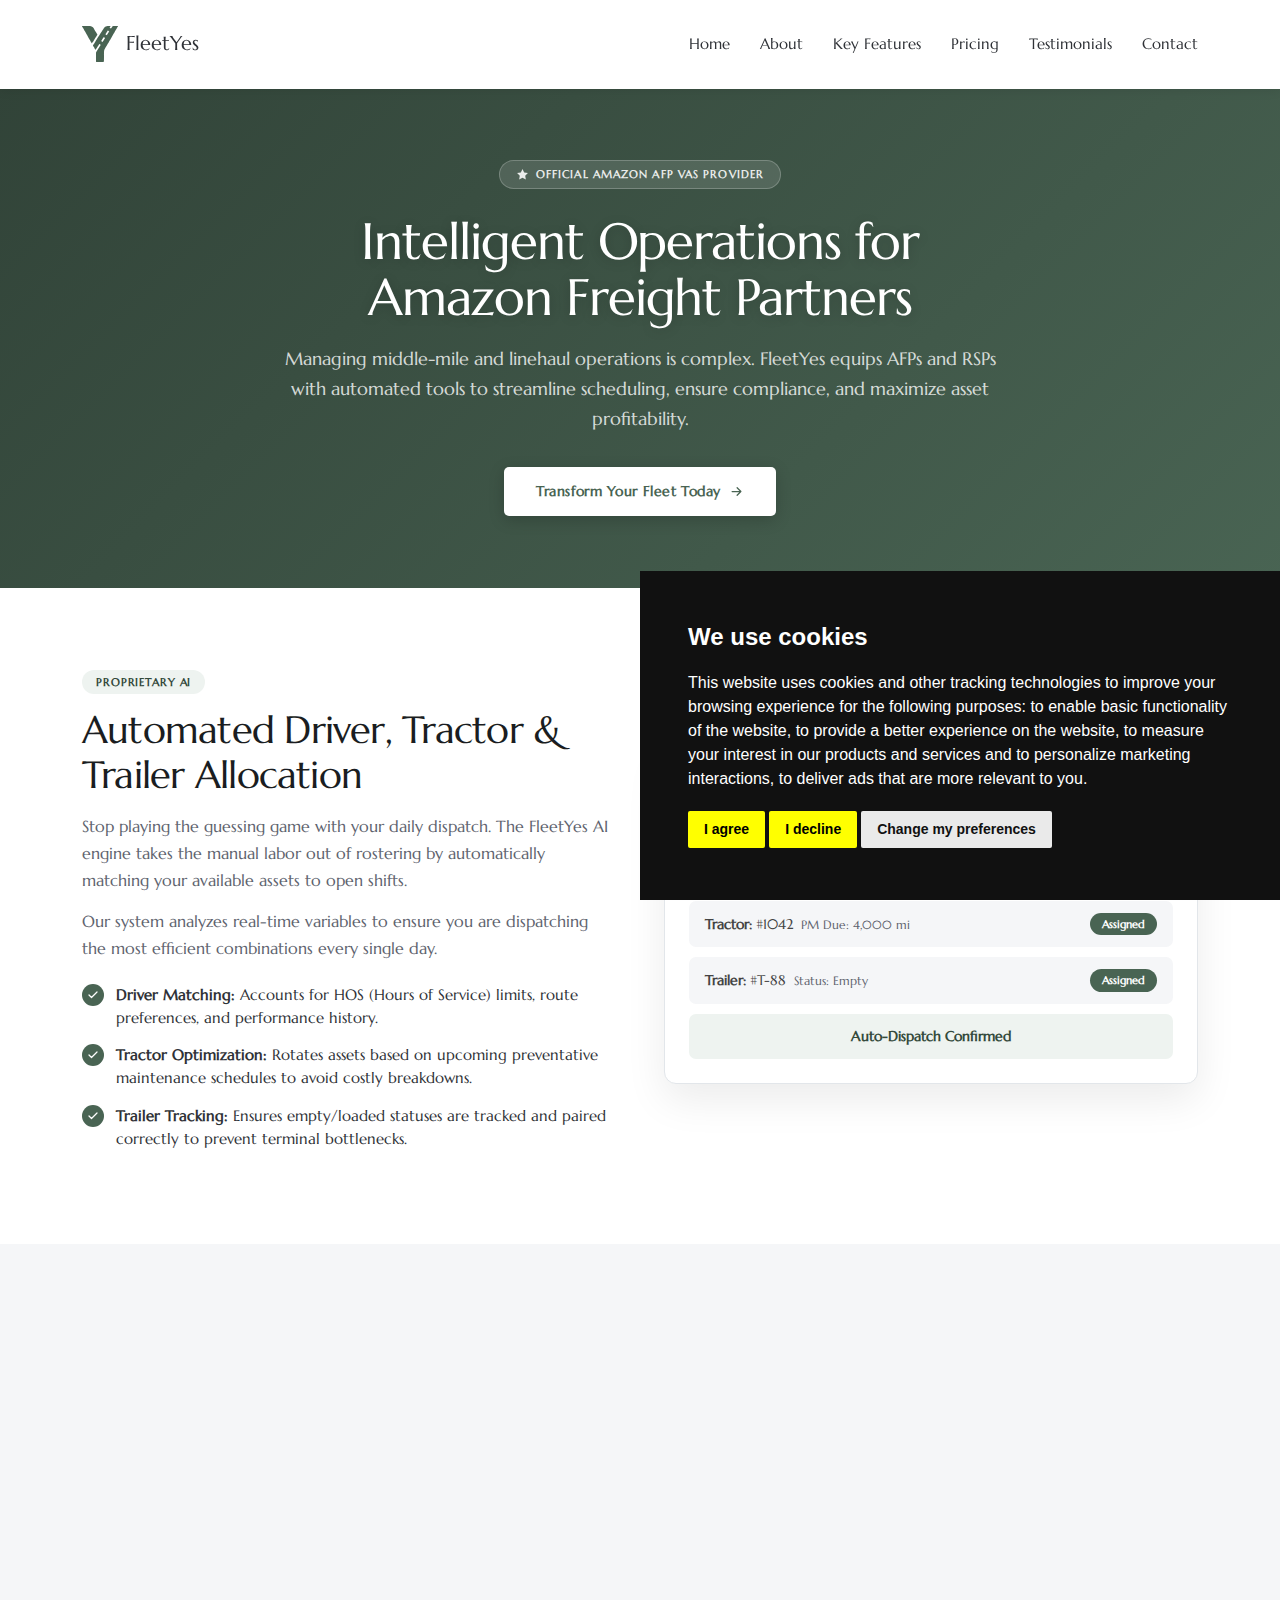
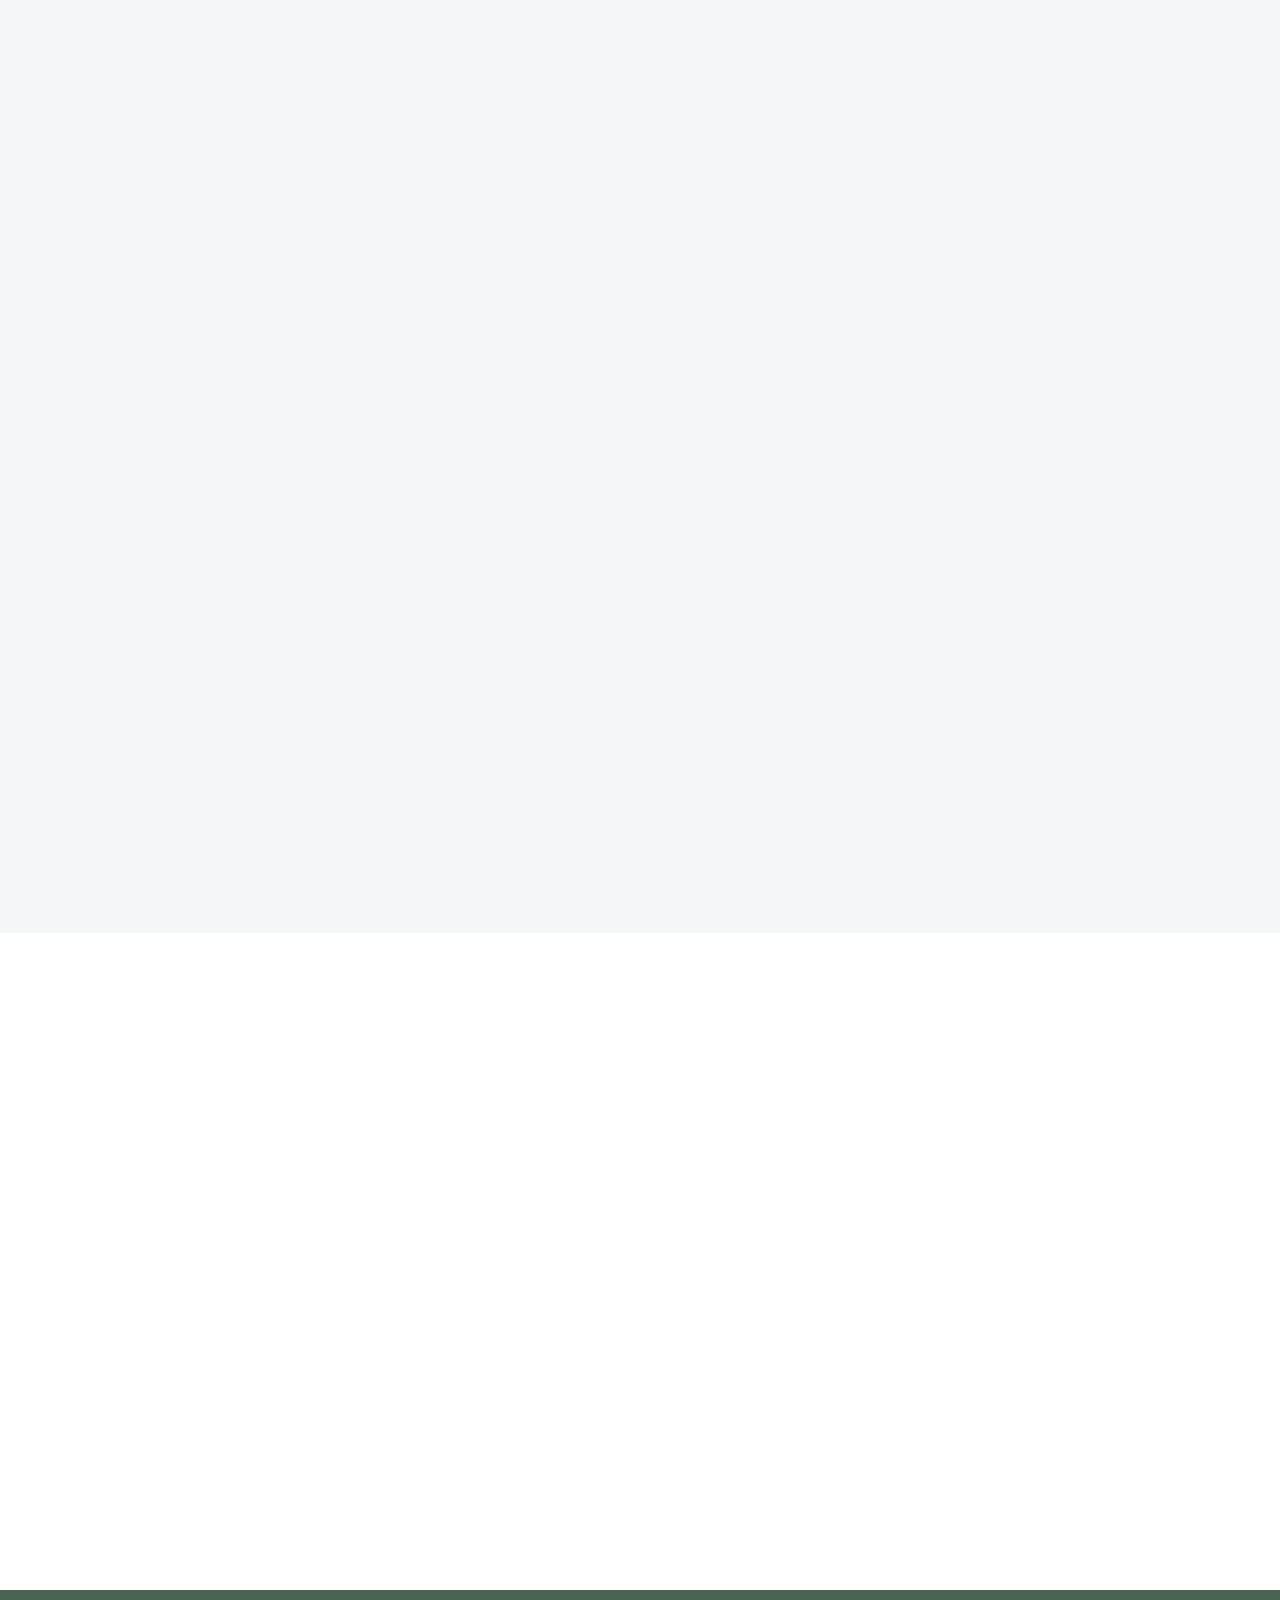
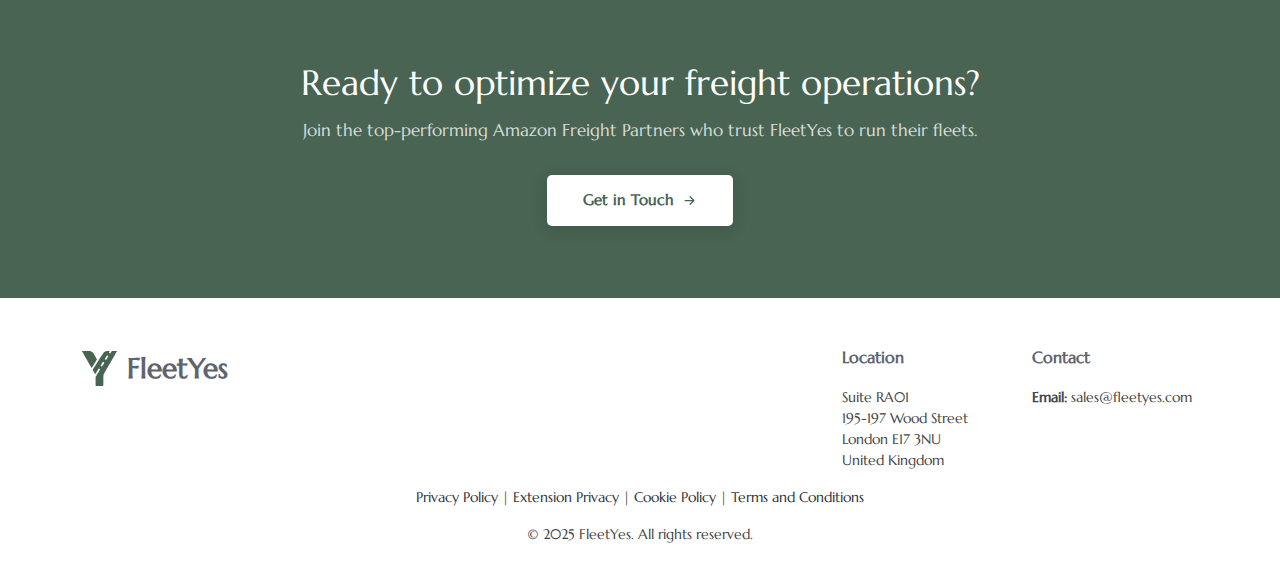
<file: vas-provider.html>
<!DOCTYPE html>
<html lang="en">

<head>
  <meta charset="utf-8" />
  <meta content="width=device-width, initial-scale=1.0" name="viewport" />
  <title>Amazon AFP VAS Provider – FleetYes</title>
  <meta name="description" content="FleetYes is an officially recognised Amazon AFP Value Added Service (VAS) Provider, delivering specialist transport management tools built for Freight Partner operators." />

  <!-- Favicons -->
  <link href="assets/img/fleetyes.svg" rel="icon" />
  <link href="assets/img/fleetyes.svg" rel="apple-touch-icon" />

  <!-- Fonts -->
  <link href="https://fonts.googleapis.com" rel="preconnect" />
  <link href="https://fonts.gstatic.com" rel="preconnect" crossorigin />
  <link href="https://fonts.googleapis.com/css2?family=Marcellus&family=Open+Sans:ital,wght@0,300..800;1,300..800&display=swap" rel="stylesheet" />

  <!-- Vendor CSS -->
  <link href="assets/vendor/bootstrap/css/bootstrap.min.css" rel="stylesheet" />
  <link href="assets/vendor/bootstrap-icons/bootstrap-icons.css" rel="stylesheet" />
  <link href="assets/vendor/aos/aos.css" rel="stylesheet" />

  <!-- Main CSS -->
  <link href="assets/css/main.css" rel="stylesheet" />

  <style>
    :root {
      --green:       #496453;
      --green-dk:    #344a3c;
      --green-lt:    #5a7a65;
      --green-pale:  #eef3f0;
      --charcoal:    #2f3237;
      --slate:       #5e636e;
      --off-white:   #f5f6f8;
      --border:      #e2e6ea;
    }

    body { font-family: var(--default-font); }

    .vas-page-wrap { padding-top: 72px; }

    /* White header — always solid on this page */
    .vas-page .header {
      --background-color: #ffffff;
      box-shadow: 0 2px 10px rgba(0,0,0,0.08);
    }
    .vas-page .header .logo img { filter: none; }
    .vas-page .header .logo h1 { color: var(--charcoal); }
    .vas-page .navmenu a, .vas-page .navmenu a:hover { color: var(--charcoal); }
    .vas-page.scrolled .header { box-shadow: 0 4px 14px rgba(0,0,0,0.12); }

    /* ── Hero ────────────────────────────────── */
    .vas-hero {
      background: linear-gradient(135deg, #314338 0%, var(--green) 100%);
      color: #fff;
      text-align: center;
      padding: 88px 20px 72px;
    }

    .vas-hero-tag {
      display: inline-flex;
      align-items: center;
      gap: 7px;
      background: rgba(255,255,255,0.12);
      border: 1px solid rgba(255,255,255,0.22);
      color: rgba(255,255,255,0.88);
      font-size: 11px;
      font-weight: 700;
      letter-spacing: 0.1em;
      text-transform: uppercase;
      padding: 5px 16px;
      border-radius: 20px;
      margin-bottom: 24px;
    }

    .vas-hero h1 {
      font-family: var(--heading-font);
      font-size: 3.2rem;
      font-weight: 400;
      color: #fff;
      margin-bottom: 20px;
      line-height: 1.1;
      letter-spacing: -0.02em;
      text-shadow: 0 2px 12px rgba(0,0,0,0.18);
    }

    .vas-hero p {
      font-size: 1.1rem;
      max-width: 720px;
      margin: 0 auto 32px;
      color: rgba(255,255,255,0.8);
      line-height: 1.7;
    }

    .vas-hero-cta {
      display: inline-flex;
      align-items: center;
      gap: 8px;
      background: #fff;
      color: var(--green) !important;
      font-size: 14px;
      font-weight: 700;
      letter-spacing: 0.04em;
      padding: 14px 32px;
      border-radius: 5px;
      text-decoration: none !important;
      transition: background 0.2s, transform 0.2s, box-shadow 0.2s;
      box-shadow: 0 4px 16px rgba(0,0,0,0.18);
    }

    .vas-hero-cta:hover {
      background: var(--green-pale);
      transform: translateY(-2px);
      color: var(--green-dk) !important;
    }

    /* ── Overview cards ──────────────────────── */
    .vas-overview {
      background: var(--off-white);
      padding: 64px 0;
    }

    .vas-overview-grid {
      display: grid;
      grid-template-columns: repeat(auto-fit, minmax(220px, 1fr));
      gap: 24px;
    }

    .vas-overview-card {
      background: #fff;
      border-radius: 8px;
      padding: 32px 24px;
      text-align: center;
      border-top: 3px solid var(--green);
      box-shadow: 0 2px 10px rgba(0,0,0,0.05);
      transition: transform 0.2s, box-shadow 0.2s;
    }

    .vas-overview-card:hover {
      transform: translateY(-4px);
      box-shadow: 0 8px 24px rgba(0,0,0,0.09);
    }

    .vas-overview-card .icon-wrap {
      width: 52px;
      height: 52px;
      background: var(--green-pale);
      border-radius: 50%;
      display: flex;
      align-items: center;
      justify-content: center;
      margin: 0 auto 16px;
    }

    .vas-overview-card .icon-wrap svg { color: var(--green); }

    .vas-overview-card h3 {
      font-family: var(--heading-font);
      font-size: 19px;
      color: #1a1d21;
      margin-bottom: 8px;
      letter-spacing: -0.01em;
    }

    .vas-overview-card p {
      font-size: 13.5px;
      color: var(--slate);
      line-height: 1.6;
      margin: 0;
    }

    /* ── Content sections ────────────────────── */
    .vas-section {
      padding: 80px 0;
      background: #fff;
    }

    .vas-section.alt { background: var(--off-white); }

    .vas-section-tag {
      display: inline-block;
      background: var(--green-pale);
      color: var(--green-dk);
      padding: 4px 14px;
      border-radius: 50px;
      font-size: 11px;
      font-weight: 700;
      letter-spacing: 0.08em;
      text-transform: uppercase;
      margin-bottom: 14px;
    }

    .vas-section h2 {
      font-family: var(--heading-font);
      font-size: 2.4rem;
      color: #1a1d21;
      margin-bottom: 16px;
      line-height: 1.15;
      letter-spacing: -0.02em;
    }

    .vas-section .lead {
      font-size: 1rem;
      color: var(--slate);
      margin-bottom: 14px;
      line-height: 1.7;
    }

    .vas-checklist {
      list-style: none;
      padding: 0;
      margin: 20px 0 0;
    }

    .vas-checklist li {
      display: flex;
      align-items: flex-start;
      gap: 12px;
      font-size: 15px;
      color: var(--charcoal);
      margin-bottom: 14px;
      line-height: 1.55;
    }

    .vas-checklist li .check {
      width: 22px;
      height: 22px;
      background: var(--green);
      border-radius: 50%;
      display: flex;
      align-items: center;
      justify-content: center;
      flex-shrink: 0;
      margin-top: 1px;
    }

    .vas-checklist li .check svg { color: #fff; }

    /* ── Mock UI ─────────────────────────────── */
    .mock-ui {
      background: #fff;
      border: 1px solid var(--border);
      border-radius: 12px;
      box-shadow: 0 16px 40px rgba(0,0,0,0.08);
      overflow: hidden;
    }

    .mock-ui-bar {
      background: var(--off-white);
      padding: 12px 16px;
      border-bottom: 1px solid var(--border);
      display: flex;
      gap: 7px;
      align-items: center;
    }

    .mock-dot {
      width: 11px; height: 11px;
      border-radius: 50%;
      background: #ff5f57;
    }
    .mock-dot:nth-child(2) { background: #febc2e; }
    .mock-dot:nth-child(3) { background: #28c840; }

    .mock-body { padding: 24px; }

    .mock-row {
      display: flex;
      justify-content: space-between;
      align-items: center;
      background: var(--off-white);
      border-radius: 7px;
      padding: 12px 16px;
      margin-bottom: 10px;
      font-size: 14px;
    }

    .mock-badge {
      font-size: 11px;
      font-weight: 700;
      padding: 3px 12px;
      border-radius: 20px;
      background: var(--green);
      color: #fff;
    }

    .mock-badge.warn  { background: #f07800; }
    .mock-badge.info  { background: var(--slate); }

    .mock-confirm {
      background: var(--green-pale);
      color: var(--green-dk);
      text-align: center;
      padding: 12px;
      border-radius: 7px;
      font-weight: 700;
      font-size: 14px;
      margin-top: 6px;
    }

    /* ── Final CTA ───────────────────────────── */
    .vas-cta-strip {
      background: var(--green);
      padding: 72px 0;
      text-align: center;
    }

    .vas-cta-strip h2 {
      font-family: var(--heading-font);
      font-size: 2.2rem;
      color: #fff;
      margin-bottom: 14px;
    }

    .vas-cta-strip p {
      font-size: 1.05rem;
      color: rgba(255,255,255,0.78);
      margin-bottom: 32px;
    }

    .btn-vas-cta {
      display: inline-flex;
      align-items: center;
      gap: 8px;
      background: #fff;
      color: var(--green) !important;
      font-size: 15px;
      font-weight: 700;
      padding: 14px 36px;
      border-radius: 5px;
      text-decoration: none !important;
      box-shadow: 0 4px 16px rgba(0,0,0,0.15);
      transition: background 0.2s, transform 0.2s;
    }

    .btn-vas-cta:hover {
      background: var(--green-pale);
      transform: translateY(-2px);
      color: var(--green-dk) !important;
    }

    @media (max-width: 768px) {
      .vas-hero h1 { font-size: 2.6rem; letter-spacing: -0.01em; }
      .vas-section { padding: 52px 0; }
    }
  </style>
</head>

<body class="vas-page" style="--vasp-banner-height: 0px;">

  <!-- Site Header -->
  <header id="header" class="header d-flex align-items-center fixed-top">
    <div class="container-fluid container-xl position-relative d-flex align-items-center">
      <a href="/" class="logo d-flex align-items-center me-auto">
        <img src="assets/img/fleetyes.svg" alt="FleetYes">
        <h1 class="sitename">FleetYes</h1>
      </a>
      <nav id="navmenu" class="navmenu">
        <ul>
          <li><a href="/">Home</a></li>
          <li><a href="/#about">About</a></li>
          <li><a href="/#keyfeatures">Key Features</a></li>
          <li><a href="/#pricing">Pricing</a></li>
          <li><a href="/#testimonials">Testimonials</a></li>
          <li><a href="/#contact">Contact</a></li>
        </ul>
        <i class="mobile-nav-toggle d-xl-none bi bi-list"></i>
      </nav>
    </div>
  </header>

  <div class="vas-page-wrap">

    <!-- Hero -->
    <section class="vas-hero">
      <div class="container">
        <div class="vas-hero-tag">
          <svg width="13" height="13" viewBox="0 0 24 24" fill="none"><path d="M12 2L15.09 8.26L22 9.27L17 14.14L18.18 21.02L12 17.77L5.82 21.02L7 14.14L2 9.27L8.91 8.26L12 2Z" fill="currentColor"/></svg>
          Official Amazon AFP VAS Provider
        </div>
        <h1>Intelligent Operations for<br>Amazon Freight Partners</h1>
        <p>Managing middle-mile and linehaul operations is complex. FleetYes equips AFPs and RSPs with automated tools to streamline scheduling, ensure compliance, and maximize asset profitability.</p>
        <a href="/#contact" class="vas-hero-cta">
          Transform Your Fleet Today
          <svg width="15" height="15" viewBox="0 0 24 24" fill="none"><path d="M5 12H19M13 6L19 12L13 18" stroke="currentColor" stroke-width="2" stroke-linecap="round" stroke-linejoin="round"/></svg>
        </a>
      </div>
    </section>

    <!-- Section 1: Allocation -->
    <section class="vas-section" id="allocation">
      <div class="container">
        <div class="row align-items-center g-5">
          <div class="col-lg-6" data-aos="fade-right">
            <span class="vas-section-tag">Proprietary AI</span>
            <h2>Automated Driver, Tractor &amp; Trailer Allocation</h2>
            <p class="lead">Stop playing the guessing game with your daily dispatch. The FleetYes AI engine takes the manual labor out of rostering by automatically matching your available assets to open shifts.</p>
            <p class="lead">Our system analyzes real-time variables to ensure you are dispatching the most efficient combinations every single day.</p>
            <ul class="vas-checklist">
              <li>
                <span class="check"><svg width="12" height="12" viewBox="0 0 24 24" fill="none"><path d="M20 6L9 17l-5-5" stroke="currentColor" stroke-width="2.5" stroke-linecap="round" stroke-linejoin="round"/></svg></span>
                <span><strong>Driver Matching:</strong> Accounts for HOS (Hours of Service) limits, route preferences, and performance history.</span>
              </li>
              <li>
                <span class="check"><svg width="12" height="12" viewBox="0 0 24 24" fill="none"><path d="M20 6L9 17l-5-5" stroke="currentColor" stroke-width="2.5" stroke-linecap="round" stroke-linejoin="round"/></svg></span>
                <span><strong>Tractor Optimization:</strong> Rotates assets based on upcoming preventative maintenance schedules to avoid costly breakdowns.</span>
              </li>
              <li>
                <span class="check"><svg width="12" height="12" viewBox="0 0 24 24" fill="none"><path d="M20 6L9 17l-5-5" stroke="currentColor" stroke-width="2.5" stroke-linecap="round" stroke-linejoin="round"/></svg></span>
                <span><strong>Trailer Tracking:</strong> Ensures empty/loaded statuses are tracked and paired correctly to prevent terminal bottlenecks.</span>
              </li>
            </ul>
          </div>
          <div class="col-lg-6" data-aos="fade-left">
            <div class="mock-ui">
              <div class="mock-ui-bar">
                <div class="mock-dot"></div><div class="mock-dot"></div><div class="mock-dot"></div>
              </div>
              <div class="mock-body">
                <p style="font-size:13px;color:var(--slate);margin-bottom:16px;">AI Match Confidence: 98%</p>
                <div class="mock-row">
                  <div><strong>Driver:</strong> John Doe &nbsp;<span style="font-size:12px;color:var(--slate);">HOS: 42/70</span></div>
                  <span class="mock-badge">Ready</span>
                </div>
                <div class="mock-row">
                  <div><strong>Tractor:</strong> #1042 &nbsp;<span style="font-size:12px;color:var(--slate);">PM Due: 4,000 mi</span></div>
                  <span class="mock-badge">Assigned</span>
                </div>
                <div class="mock-row">
                  <div><strong>Trailer:</strong> #T-88 &nbsp;<span style="font-size:12px;color:var(--slate);">Status: Empty</span></div>
                  <span class="mock-badge">Assigned</span>
                </div>
                <div class="mock-confirm">Auto-Dispatch Confirmed</div>
              </div>
            </div>
          </div>
        </div>
      </div>
    </section>

    <!-- Section 2: Relay -->
    <section class="vas-section alt" id="relay">
      <div class="container">
        <div class="row align-items-center g-5 flex-lg-row-reverse">
          <div class="col-lg-6" data-aos="fade-left">
            <span class="vas-section-tag">Seamless Integration</span>
            <h2>Direct Amazon Relay Synchronization</h2>
            <p class="lead">Middle-mile logistics move too fast for manual data entry. FleetYes integrates directly with the Amazon Relay network, giving your dispatchers a single pane of glass for all operations.</p>
            <p class="lead">Never miss a spot block or get caught off-guard by a schedule change again. We pull the data you need, the second you need it.</p>
            <ul class="vas-checklist">
              <li>
                <span class="check"><svg width="12" height="12" viewBox="0 0 24 24" fill="none"><path d="M20 6L9 17l-5-5" stroke="currentColor" stroke-width="2.5" stroke-linecap="round" stroke-linejoin="round"/></svg></span>
                <span>Real-time load board syncing and route visibility.</span>
              </li>
              <li>
                <span class="check"><svg width="12" height="12" viewBox="0 0 24 24" fill="none"><path d="M20 6L9 17l-5-5" stroke="currentColor" stroke-width="2.5" stroke-linecap="round" stroke-linejoin="round"/></svg></span>
                <span>Automated ROC (Relay Operations Center) communication and status updates.</span>
              </li>
              <li>
                <span class="check"><svg width="12" height="12" viewBox="0 0 24 24" fill="none"><path d="M20 6L9 17l-5-5" stroke="currentColor" stroke-width="2.5" stroke-linecap="round" stroke-linejoin="round"/></svg></span>
                <span>Instant mobile alerts for your drivers regarding delays, gate codes, or route adjustments.</span>
              </li>
            </ul>
          </div>
          <div class="col-lg-6" data-aos="fade-right">
            <div class="mock-ui">
              <div class="mock-ui-bar">
                <div class="mock-dot"></div><div class="mock-dot"></div><div class="mock-dot"></div>
              </div>
              <div class="mock-body">
                <p style="font-size:13px;color:var(--slate);margin-bottom:16px;display:flex;justify-content:space-between;align-items:center;">
                  <strong style="color:var(--charcoal);">Relay Load Board Sync</strong>
                  <span style="color:var(--green);font-weight:700;font-size:12px;">● Live Status</span>
                </p>
                <div class="mock-row" style="border-left:4px solid var(--green);">
                  <div>
                    <strong>Load #VR-9921</strong><br>
                    <span style="font-size:12px;color:var(--slate);">JFK8 → EWR4</span>
                  </div>
                  <span class="mock-badge warn">In Transit</span>
                </div>
                <div class="mock-row" style="border-left:4px solid var(--border);">
                  <div>
                    <strong>Load #VR-9922</strong><br>
                    <span style="font-size:12px;color:var(--slate);">EWR4 → ABE2</span>
                  </div>
                  <span class="mock-badge info">Pending Dispatch</span>
                </div>
              </div>
            </div>
          </div>
        </div>
      </div>
    </section>

    <!-- Section 3: Compliance -->
    <section class="vas-section alt" id="compliance">
      <div class="container">
        <div class="row align-items-center g-5">
          <div class="col-lg-6" data-aos="fade-left">
            <span class="vas-section-tag">Protect Your Authority</span>
            <h2>Compliance &amp; Driver Management</h2>
            <p class="lead">Maintaining impeccable DOT scores and Amazon performance metrics is crucial for an AFP's survival. FleetYes acts as your digital safety manager.</p>
            <p class="lead">We consolidate all telematics, safety events, and regulatory documents into one proactive dashboard, allowing you to coach drivers before minor issues become major liabilities.</p>
            <ul class="vas-checklist">
              <li>
                <span class="check"><svg width="12" height="12" viewBox="0 0 24 24" fill="none"><path d="M20 6L9 17l-5-5" stroke="currentColor" stroke-width="2.5" stroke-linecap="round" stroke-linejoin="round"/></svg></span>
                <span>Automated tracking of CDL expirations, Medical Cards, and Clearinghouse queries.</span>
              </li>
              <li>
                <span class="check"><svg width="12" height="12" viewBox="0 0 24 24" fill="none"><path d="M20 6L9 17l-5-5" stroke="currentColor" stroke-width="2.5" stroke-linecap="round" stroke-linejoin="round"/></svg></span>
                <span>Consolidated driver scorecards pulling data from your ELD and in-cab cameras.</span>
              </li>
              <li>
                <span class="check"><svg width="12" height="12" viewBox="0 0 24 24" fill="none"><path d="M20 6L9 17l-5-5" stroke="currentColor" stroke-width="2.5" stroke-linecap="round" stroke-linejoin="round"/></svg></span>
                <span>Automated, verifiable coaching workflows for harsh braking, speeding, or HOS violations.</span>
              </li>
            </ul>
          </div>
          <div class="col-lg-6" data-aos="fade-right">
            <div class="mock-ui">
              <div class="mock-ui-bar">
                <div class="mock-dot"></div><div class="mock-dot"></div><div class="mock-dot"></div>
              </div>
              <div class="mock-body">
                <p style="font-size:13px;color:var(--slate);margin-bottom:16px;">Driver Compliance Roster</p>
                <div class="mock-row">
                  <div>
                    <strong>Sarah Jenkins</strong><br>
                    <span style="font-size:12px;color:var(--slate);">Safety Score: 98</span>
                  </div>
                  <div style="text-align:right;font-size:12px;">
                    Med Card: <span style="color:var(--green);font-weight:700;">Valid</span><br>
                    CDL: <span style="color:var(--green);font-weight:700;">Valid</span>
                  </div>
                </div>
                <div class="mock-row" style="background:#fff5ee;">
                  <div>
                    <strong>Michael Chen</strong><br>
                    <span style="font-size:12px;color:var(--slate);">Safety Score: 82</span>
                  </div>
                  <div style="text-align:right;font-size:12px;">
                    Med Card: <span style="color:#f07800;font-weight:700;">Expiring in 5 days</span><br>
                    CDL: <span style="color:var(--green);font-weight:700;">Valid</span>
                  </div>
                </div>
              </div>
            </div>
          </div>
        </div>
      </div>
    </section>

    <!-- Section 3: Expense -->
    <section class="vas-section" id="expenses">
      <div class="container">
        <div class="row align-items-center g-5 flex-lg-row-reverse">
          <div class="col-lg-6" data-aos="fade-right">
            <span class="vas-section-tag">Financial Control</span>
            <h2>Expense Management: Tolls, Fuel &amp; Parking</h2>
            <p class="lead">Linehaul operations bleed cash through untracked expenses. FleetYes provides strict financial controls by centralizing your largest variable costs.</p>
            <p class="lead">Say goodbye to lost receipts and manual spreadsheet reconciliation. Our expense module is built specifically for over-the-road realities.</p>
            <ul class="vas-checklist">
              <li>
                <span class="check"><svg width="12" height="12" viewBox="0 0 24 24" fill="none"><path d="M20 6L9 17l-5-5" stroke="currentColor" stroke-width="2.5" stroke-linecap="round" stroke-linejoin="round"/></svg></span>
                <span><strong>Fuel Integrations:</strong> Syncs with major fuel cards to track MPG by tractor and automate IFTA data collection.</span>
              </li>
              <li>
                <span class="check"><svg width="12" height="12" viewBox="0 0 24 24" fill="none"><path d="M20 6L9 17l-5-5" stroke="currentColor" stroke-width="2.5" stroke-linecap="round" stroke-linejoin="round"/></svg></span>
                <span><strong>Toll Tracking:</strong> Reconciles EZ-Pass and PrePass data against dispatched routes to catch billing errors.</span>
              </li>
              <li>
                <span class="check"><svg width="12" height="12" viewBox="0 0 24 24" fill="none"><path d="M20 6L9 17l-5-5" stroke="currentColor" stroke-width="2.5" stroke-linecap="round" stroke-linejoin="round"/></svg></span>
                <span><strong>Digital Receipts:</strong> Drivers can instantly upload over-the-road parking and incidental receipts via their mobile app for quick approval.</span>
              </li>
            </ul>
          </div>
          <div class="col-lg-6" data-aos="fade-left">
            <div class="mock-ui">
              <div class="mock-ui-bar">
                <div class="mock-dot"></div><div class="mock-dot"></div><div class="mock-dot"></div>
              </div>
              <div class="mock-body">
                <p style="font-size:13px;color:var(--slate);margin-bottom:16px;">Expense Reconciliation — Tractor #1042</p>
                <div class="mock-row">
                  <div>
                    <strong>Pilot Flying J — Diesel</strong><br>
                    <span style="font-size:12px;color:var(--slate);">Date: Oct 24 | Driver: S. Jenkins</span>
                  </div>
                  <div style="font-weight:700;color:var(--charcoal);">-$485.20</div>
                </div>
                <div class="mock-row">
                  <div>
                    <strong>PA Turnpike Toll</strong><br>
                    <span style="font-size:12px;color:var(--slate);">Auto-matched to Route #VR-9921</span>
                  </div>
                  <div style="font-weight:700;color:var(--charcoal);">-$45.00</div>
                </div>
                <div class="mock-row">
                  <div>
                    <strong>Overnight Parking</strong><br>
                    <span style="font-size:12px;color:var(--slate);">Receipt Uploaded ✓</span>
                  </div>
                  <div style="font-weight:700;color:var(--charcoal);">-$25.00</div>
                </div>
              </div>
            </div>
          </div>
        </div>
      </div>
    </section>

    <!-- Final CTA -->
    <section class="vas-cta-strip">
      <div class="container">
        <h2>Ready to optimize your freight operations?</h2>
        <p>Join the top-performing Amazon Freight Partners who trust FleetYes to run their fleets.</p>
        <a href="/#contact" class="btn-vas-cta">
          Get in Touch
          <svg width="15" height="15" viewBox="0 0 24 24" fill="none"><path d="M5 12H19M13 6L19 12L13 18" stroke="currentColor" stroke-width="2" stroke-linecap="round" stroke-linejoin="round"/></svg>
        </a>
      </div>
    </section>

  </div><!-- /vas-page-wrap -->

  <!-- Site Footer -->
  <footer id="footer" class="footer">
    <div class="container footer-top">
      <div class="row gy-4">
        <div class="col-lg-8 col-md-6 footer-about">
          <a href="/" class="logo d-flex align-items-center">
            <img src="assets/img/fleetyes.svg" alt="FleetYes">
            <span class="sitename">FleetYes</span>
          </a>
          <div class="footer-contact pt-3"></div>
        </div>
        <div class="col-lg-2 col-md-6">
          <h4>Location</h4>
          <p>Suite RA01<br>195-197 Wood Street<br>London E17 3NU<br>United Kingdom</p>
        </div>
        <div class="col-lg-2 col-md-6">
          <h4>Contact</h4>
          <p class="d-none"><strong>Phone:</strong> <span>+44 20 3290 3256</span></p>
          <p><strong>Email:</strong> <span>sales@fleetyes.com</span></p>
        </div>
      </div>
    </div>
    <div class="container footer-bottom">
      <div class="row gy-4">
        <div class="col-12 text-center">
          <a href="#" id="open_preferences_center">Privacy Policy</a> |
          <a href="/extension-privacy">Extension Privacy</a> |
          <a href="#" id="open_preferences_center">Cookie Policy</a> |
          <a href="#" id="open_preferences_center">Terms and Conditions</a>
        </div>
        <div class="col-12 text-center mt-3">
          <p>&copy; 2025 FleetYes. All rights reserved.</p>
        </div>
      </div>
    </div>
  </footer>

  <!-- Scroll Top -->
  <a href="#" id="scroll-top" class="scroll-top d-flex align-items-center justify-content-center">
    <i class="bi bi-arrow-up-short"></i>
  </a>

  <!-- Preloader -->
  <div id="preloader"></div>

  <script type="text/javascript" src="assets/js/cookie-consent.js" charset="UTF-8"></script>
  <script type="text/javascript" charset="UTF-8">
    document.addEventListener('DOMContentLoaded', function () {
      cookieconsent.run({ "notice_banner_type": "simple", "consent_type": "express", "palette": "dark", "language": "en", "page_load_consent_levels": ["strictly-necessary"], "notice_banner_reject_button_hide": false, "preferences_center_close_button_hide": false, "page_refresh_confirmation_buttons": false, "website_name": "FleetYes" });
    });
  </script>

  <!-- Vendor JS -->
  <script src="assets/vendor/bootstrap/js/bootstrap.bundle.min.js"></script>
  <script src="assets/vendor/aos/aos.js"></script>
  <script src="assets/vendor/waypoints/noframework.waypoints.js"></script>
  <script src="assets/vendor/imagesloaded/imagesloaded.pkgd.min.js"></script>
  <script src="assets/vendor/isotope-layout/isotope.pkgd.min.js"></script>

  <!-- Main JS -->
  <script src="assets/js/main.js"></script>

  <script>
    document.addEventListener('DOMContentLoaded', function () {
      if (typeof AOS !== 'undefined') AOS.init({ duration: 600, once: true });
    });
  </script>

</body>
</html>
</file>
<file: assets/css/main.css>
/*--------------------------------------------------------------
# VASP Amazon AFP Banner
--------------------------------------------------------------*/
:root {
  --vasp-banner-height: 56px;
}

.vasp-banner {
  position: fixed;
  top: 0;
  left: 0;
  right: 0;
  z-index: 9999;
  background: #3cb463;
  overflow: hidden;
  max-height: 100px;
}

.vasp-banner::after {
  content: '';
  position: absolute;
  bottom: 0;
  left: 0;
  right: 0;
  height: 1px;
  background: rgba(0,0,0,0.12);
}

.vasp-banner-inner {
  position: relative;
  display: flex;
  align-items: center;
  justify-content: space-between;
  padding: 11px 20px 11px 24px;
  min-height: 50px;
  gap: 16px;
}

.vasp-banner-left {
  display: flex;
  align-items: center;
  gap: 14px;
  flex: 1;
  min-width: 0;
}

.vasp-badge {
  display: inline-flex;
  align-items: center;
  gap: 6px;
  background: rgba(0,0,0,0.18);
  border: 1px solid rgba(255,255,255,0.3);
  color: #ffffff;
  font-size: 11px;
  font-weight: 700;
  letter-spacing: 0.08em;
  text-transform: uppercase;
  padding: 4px 12px 4px 9px;
  border-radius: 20px;
  white-space: nowrap;
  flex-shrink: 0;
}

.vasp-badge svg {
  color: #ffffff;
  width: 16px;
  height: 16px;
}

.vasp-text {
  display: flex;
  align-items: center;
  gap: 10px;
  flex-wrap: nowrap;
  min-width: 0;
}

.vasp-headline {
  color: #ffffff;
  font-size: 15px;
  font-weight: 500;
  line-height: 1.3;
  white-space: nowrap;
  overflow: hidden;
  text-overflow: ellipsis;
}

.vasp-headline strong {
  color: #ffffff;
  font-weight: 700;
}

.vasp-amazon {
  color: #ffffff;
  font-weight: 700;
  text-decoration: underline;
  text-underline-offset: 2px;
  text-decoration-color: rgba(255,255,255,0.5);
}

.vasp-divider {
  color: rgba(255,255,255,0.45);
  font-size: 18px;
  line-height: 1;
  flex-shrink: 0;
}

.vasp-event {
  display: inline-flex;
  align-items: center;
  color: #ffffff;
  font-size: 15px;
  font-weight: 400;
  white-space: nowrap;
  flex-shrink: 0;
}

.vasp-event strong {
  color: #ffffff;
  font-weight: 700;
  margin: 0 3px;
}

.vasp-event-date {
  display: inline-flex;
  align-items: center;
  background: rgba(0,0,0,0.18);
  border: 1px solid rgba(255,255,255,0.35);
  color: #ffffff;
  font-size: 13px;
  font-weight: 600;
  padding: 2px 10px;
  border-radius: 20px;
  margin-left: 2px;
  letter-spacing: 0.02em;
}

.vasp-banner-right {
  display: flex;
  align-items: center;
  gap: 12px;
  flex-shrink: 0;
}

.vasp-learn-more {
  display: inline-flex;
  align-items: center;
  gap: 6px;
  background: #ffffff;
  color: #2a7f47 !important;
  font-size: 13px;
  font-weight: 700;
  letter-spacing: 0.04em;
  padding: 7px 18px;
  border-radius: 4px;
  text-decoration: none !important;
  white-space: nowrap;
  transition: background 0.2s, transform 0.2s, box-shadow 0.2s;
  box-shadow: 0 2px 6px rgba(0,0,0,0.15);
}

.vasp-learn-more:hover {
  background: #edf7f1;
  transform: translateY(-1px);
  box-shadow: 0 4px 12px rgba(0,0,0,0.2);
  color: #2a7f47 !important;
}

.vasp-learn-more--outline {
  background: transparent !important;
  color: #ffffff !important;
  border: 1px solid rgba(255,255,255,0.6);
  box-shadow: none;
}

.vasp-learn-more--outline:hover {
  background: rgba(255,255,255,0.15) !important;
  color: #ffffff !important;
  box-shadow: none;
  border-color: #ffffff;
  transform: translateY(-1px);
}

.vasp-close {
  display: flex;
  align-items: center;
  justify-content: center;
  width: 28px;
  height: 28px;
  border: none;
  background: rgba(0,0,0,0.15);
  border-radius: 50%;
  color: rgba(255,255,255,0.7);
  cursor: pointer;
  transition: background 0.2s, color 0.2s;
  padding: 0;
  flex-shrink: 0;
}

.vasp-close:hover {
  background: rgba(0,0,0,0.28);
  color: #fff;
}

/* ── Carousel (horizontal slide) ─────────────── */
.vasp-carousel {
  flex: 1;
  min-width: 0;
  overflow: hidden;
  position: relative;
}

.vasp-track {
  display: flex;
  transition: transform 0.45s cubic-bezier(0.4, 0, 0.2, 1);
  will-change: transform;
}

.vasp-slide {
  display: flex;
  align-items: center;
  justify-content: space-between;
  gap: 16px;
  flex-shrink: 0;
  /* width set by JS to match carousel width */
}

/* ── Tablet (≤1100px): shrink text, hide badge ── */
@media (max-width: 1100px) {
  .vasp-badge { display: none; }
  .vasp-headline { font-size: 13px; }
}

/* ── Tablet (≤900px): hide event date chip, shrink buttons ── */
@media (max-width: 900px) {
  .vasp-headline { font-size: 12px; }
  .vasp-event-date { display: none; }
  .vasp-learn-more { font-size: 11px; padding: 6px 12px; }
}

/* ── Mobile (≤768px): stack carousel + controls ── */
@media (max-width: 768px) {
  .vasp-banner { max-height: 200px; }

  .vasp-banner-inner {
    flex-wrap: wrap;
    padding: 10px 16px;
    gap: 6px;
    min-height: unset;
  }

  .vasp-carousel { width: 100%; order: 1; }

  .vasp-slide {
    flex-direction: column;
    align-items: center;
    gap: 6px;
  }

  .vasp-banner-left {
    flex-direction: column;
    align-items: center;
    gap: 4px;
    width: 100%;
  }

  .vasp-headline {
    font-size: 12px;
    text-align: center;
    white-space: normal;
    line-height: 1.4;
  }

  .vasp-event-date { display: inline-flex; font-size: 10px; }

  .vasp-banner-right { justify-content: center; }

  .vasp-learn-more {
    font-size: 11px;
    padding: 5px 14px;
  }

  .vasp-close { order: 2; width: 24px; height: 24px; }
}

/* ── Small mobile (≤480px): tighten further ── */
@media (max-width: 480px) {
  .vasp-headline { font-size: 11px; }
  .vasp-learn-more { font-size: 10px; padding: 5px 10px; }
}

/* Fonts */
:root {
  --default-font: "Marcellus",  system-ui, -apple-system, "Segoe UI", Roboto, "Helvetica Neue", Arial, "Noto Sans", "Liberation Sans", sans-serif, "Apple Color Emoji", "Segoe UI Emoji", "Segoe UI Symbol", "Noto Color Emoji";
  --heading-font: "Marcellus",  sans-serif;
  --nav-font: "Marcellus",  sans-serif;
}

/* Global Colors - The following color variables are used throughout the website. Updating them here will change the color scheme of the entire website */
:root { 
  --background-color: #ffffff; /* Background color for the entire website, including individual sections */
  --default-color: #444444; /* Default color used for the majority of the text content across the entire website */
  --heading-color: #5e636e; /* Color for headings, subheadings and title throughout the website */
  --accent-color: #2f3237; /* Accent color that represents your brand on the website. It's used for buttons, links, and other elements that need to stand out */
  --surface-color: #ffffff; /* The surface color is used as a background of boxed elements within sections, such as cards, icon boxes, or other elements that require a visual separation from the global background. */
  --contrast-color: #ffffff; /* Contrast color for text, ensuring readability against backgrounds of accent, heading, or default colors. */
}

/* Nav Menu Colors - The following color variables are used specifically for the navigation menu. They are separate from the global colors to allow for more customization options */
:root {
  --nav-color: #ffffff;  /* The default color of the main navmenu links */
  --nav-hover-color: #ffffff; /* Applied to main navmenu links when they are hovered over or active */
  --nav-mobile-background-color: #ffffff; /* Used as the background color for mobile navigation menu */
  --nav-dropdown-background-color: #ffffff; /* Used as the background color for dropdown items that appear when hovering over primary navigation items */
  --nav-dropdown-color: #ffffff; /* Used for navigation links of the dropdown items in the navigation menu. */
  --nav-dropdown-hover-color: #ffffff; /* Similar to --nav-hover-color, this color is applied to dropdown navigation links when they are hovered over. */
}

/* Color Presets - These classes override global colors when applied to any section or element, providing reuse of the sam color scheme. */

.light-background {
  --background-color: #f5f6f8;
  --surface-color: #ffffff;
}

.dark-background {
  --background-color: #5e636e;
  --default-color: #ffffff;
  --heading-color: #ffffff;
  --surface-color: #2f3237;
  --contrast-color: #ffffff;
}

/* Smooth scroll */
:root {
  scroll-behavior: smooth;
}

/*--------------------------------------------------------------
# General Styling & Shared Classes
--------------------------------------------------------------*/
body {
  color: var(--default-color);
  background-color: var(--background-color);
  font-family: var(--default-font);
}

a {
  color: var(--accent-color);
  text-decoration: none;
  transition: 0.3s;
}

a:hover {
  color: color-mix(in srgb, var(--accent-color), transparent 25%);
  text-decoration: none;
}

h1,
h2,
h3,
h4,
h5,
h6 {
  color: var(--heading-color);
  font-family: var(--heading-font);
}

/* PHP Email Form Messages
------------------------------*/
.php-email-form .error-message {
  display: none;
  background: #df1529;
  color: #ffffff;
  text-align: left;
  padding: 15px;
  margin-bottom: 24px;
  font-weight: 600;
}

.php-email-form .sent-message {
  display: none;
  color: #ffffff;
  background: #059652;
  text-align: center;
  padding: 15px;
  margin-bottom: 24px;
  font-weight: 600;
}

.php-email-form .loading {
  display: none;
  background: var(--surface-color);
  text-align: center;
  padding: 15px;
  margin-bottom: 24px;
}

.php-email-form .loading:before {
  content: "";
  display: inline-block;
  border-radius: 50%;
  width: 24px;
  height: 24px;
  margin: 0 10px -6px 0;
  border: 3px solid var(--accent-color);
  border-top-color: var(--surface-color);
  animation: php-email-form-loading 1s linear infinite;
}

@keyframes php-email-form-loading {
  0% {
    transform: rotate(0deg);
  }

  100% {
    transform: rotate(360deg);
  }
}

/*--------------------------------------------------------------
# Global Header
--------------------------------------------------------------*/
.header {
  --background-color: var(--accent-color);
  --heading-color: #ffffff;
  color: var(--default-color);
  background-color: var(--background-color);
  padding: 15px 0;
  transition: all 0.5s;
  z-index: 997;
  top: var(--vasp-banner-height, 0px) !important;
}

.header .logo {
  line-height: 1;
}

.header .logo img {
  max-height: 36px;
  margin-right: 8px;
  filter: brightness(0) invert(1);
}

.header .logo h1 {
  font-size: 20px;
  margin: 0;
  font-weight: 500;
  color: var(--heading-color);
}

.header .btn-getstarted,
.header .btn-getstarted:focus {
  color: var(--contrast-color);
  background: var(--accent-color);
  font-size: 14px;
  padding: 8px 25px;
  margin: 0 0 0 30px;
  border-radius: 50px;
  transition: 0.3s;
}

.header .btn-getstarted:hover,
.header .btn-getstarted:focus:hover {
  color: var(--contrast-color);
  background: color-mix(in srgb, var(--accent-color), transparent 15%);
}

@media (max-width: 1200px) {
  .header .logo {
    order: 1;
  }

  .header .btn-getstarted {
    order: 2;
    margin: 0 15px 0 0;
    padding: 6px 15px;
  }

  .header .navmenu {
    order: 3;
  }
}

/* Index Page Header
------------------------------*/
.index-page .header {
  --background-color: rgba(255, 255, 255, 0);
  --heading-color: #ffffff;
  --nav-color: #ffffff;
}

/* Index Page Header on Scroll
------------------------------*/
.index-page.scrolled .header {
  /* --background-color: rgba(0, 0, 0, 0.9); */
  --background-color: rgb(255, 255, 255);
}
.index-page.scrolled .navmenu a,
.navmenu a:focus {
  color: var(--accent-color);
}

.index-page.scrolled .header .logo img {
  filter:none
}

.index-page.scrolled .header .logo h1 {
  color: var(--accent-color);
}

.index-page.scrolled .header {
  box-shadow: 0 4px 10px rgba(0, 0, 0, 0.2); 
}


/*--------------------------------------------------------------
# Navigation Menu
--------------------------------------------------------------*/
/* Desktop Navigation */
@media (min-width: 1200px) {
  .navmenu {
    padding: 0;
  }

  .navmenu ul {
    margin: 0;
    padding: 0;
    display: flex;
    list-style: none;
    align-items: center;
  }

  .navmenu li {
    position: relative;
  }

  .navmenu a,
  .navmenu a:focus {
    color: var(--nav-color);
    padding: 18px 15px;
    font-size: 15px;
    font-family: var(--nav-font);
    font-weight: 400;
    display: flex;
    align-items: center;
    justify-content: space-between;
    white-space: nowrap;
    transition: 0.3s;
  }

  .navmenu a i,
  .navmenu a:focus i {
    font-size: 12px;
    line-height: 0;
    margin-left: 5px;
    transition: 0.3s;
  }

  .navmenu li:last-child a {
    padding-right: 0;
  }

  .navmenu li:hover>a,
  .navmenu .active,
  .navmenu .active:focus {
    color: var(--nav-hover-color);
  }

  .navmenu .dropdown ul {
    margin: 0;
    padding: 10px 0;
    background: var(--nav-dropdown-background-color);
    display: block;
    position: absolute;
    visibility: hidden;
    left: 14px;
    top: 130%;
    opacity: 0;
    transition: 0.3s;
    border-radius: 4px;
    z-index: 99;
    box-shadow: 0px 0px 30px rgba(0, 0, 0, 0.1);
  }

  .navmenu .dropdown ul li {
    min-width: 200px;
  }

  .navmenu .dropdown ul a {
    padding: 10px 20px;
    font-size: 15px;
    text-transform: none;
    color: var(--nav-dropdown-color);
  }

  .navmenu .dropdown ul a i {
    font-size: 12px;
  }

  .navmenu .dropdown ul a:hover,
  .navmenu .dropdown ul .active:hover,
  .navmenu .dropdown ul li:hover>a {
    color: var(--nav-dropdown-hover-color);
  }

  .navmenu .dropdown:hover>ul {
    opacity: 1;
    top: 100%;
    visibility: visible;
  }

  .navmenu .dropdown .dropdown ul {
    top: 0;
    left: -90%;
    visibility: hidden;
  }

  .navmenu .dropdown .dropdown:hover>ul {
    opacity: 1;
    top: 0;
    left: -100%;
    visibility: visible;
  }

  .navmenu .megamenu {
    position: static;
  }

  .navmenu .megamenu ul {
    margin: 0;
    padding: 10px;
    background: var(--nav-dropdown-background-color);
    box-shadow: 0px 0px 20px rgba(0, 0, 0, 0.1);
    position: absolute;
    top: 130%;
    left: 0;
    right: 0;
    visibility: hidden;
    opacity: 0;
    display: flex;
    transition: 0.3s;
    border-radius: 4px;
    z-index: 99;
  }

  .navmenu .megamenu ul li {
    flex: 1;
  }

  .navmenu .megamenu ul li a,
  .navmenu .megamenu ul li:hover>a {
    padding: 10px 20px;
    font-size: 15px;
    color: var(--nav-dropdown-color);
  }

  .navmenu .megamenu ul li a:hover,
  .navmenu .megamenu ul li .active,
  .navmenu .megamenu ul li .active:hover {
    color: var(--nav-dropdown-hover-color);
  }

  .navmenu .megamenu:hover>ul {
    opacity: 1;
    top: 100%;
    visibility: visible;
  }

  .navmenu .dd-box-shadow {
    box-shadow: 0px 0px 30px rgba(0, 0, 0, 0.1);
  }
}

/* Mobile Navigation */
@media (max-width: 1199px) {
  .mobile-nav-toggle {
    color: var(--nav-color);
    font-size: 28px;
    line-height: 0;
    margin-right: 10px;
    cursor: pointer;
    transition: color 0.3s;
  }

  .navmenu {
    padding: 0;
    z-index: 9997;
  }

  .navmenu ul {
    display: none;
    list-style: none;
    position: absolute;
    inset: 60px 20px 20px 20px;
    padding: 10px 0;
    margin: 0;
    border-radius: 6px;
    background-color: var(--nav-mobile-background-color);
    overflow-y: auto;
    transition: 0.3s;
    z-index: 9998;
    box-shadow: 0px 0px 30px rgba(0, 0, 0, 0.1);
  }

  .navmenu a,
  .navmenu a:focus {
    /* color: var(--nav-dropdown-color); */
    padding: 10px 20px;
    font-family: var(--nav-font);
    font-size: 17px;
    font-weight: 500;
    display: flex;
    align-items: center;
    justify-content: space-between;
    white-space: nowrap;
    transition: 0.3s;
  }

  .navmenu a i,
  .navmenu a:focus i {
    font-size: 12px;
    line-height: 0;
    margin-left: 5px;
    width: 30px;
    height: 30px;
    display: flex;
    align-items: center;
    justify-content: center;
    border-radius: 50%;
    transition: 0.3s;
    background-color: color-mix(in srgb, var(--accent-color), transparent 90%);
  }

  .navmenu a i:hover,
  .navmenu a:focus i:hover {
    background-color: var(--accent-color);
    color: var(--contrast-color);
  }

  .navmenu a:hover,
  .navmenu .active,
  .navmenu .active:focus {
    /* color: var(--nav-dropdown-hover-color); */
  }

  .navmenu .active i,
  .navmenu .active:focus i {
    background-color: var(--accent-color);
    color: var(--contrast-color);
    transform: rotate(180deg);
  }

  .navmenu .dropdown ul {
    position: static;
    display: none;
    z-index: 99;
    padding: 10px 0;
    margin: 10px 20px;
    background-color: var(--nav-dropdown-background-color);
    border: 1px solid color-mix(in srgb, var(--default-color), transparent 90%);
    box-shadow: none;
    transition: all 0.5s ease-in-out;
  }

  .navmenu .dropdown ul ul {
    background-color: rgba(33, 37, 41, 0.1);
  }

  .navmenu .dropdown>.dropdown-active {
    display: block;
    background-color: rgba(33, 37, 41, 0.03);
  }

  .mobile-nav-active {
    overflow: hidden;
  }

  .mobile-nav-active .mobile-nav-toggle {
    color: #fff;
    position: absolute;
    font-size: 32px;
    top: 15px;
    right: 15px;
    margin-right: 0;
    z-index: 9999;
  }

  .mobile-nav-active .navmenu {
    position: fixed;
    overflow: hidden;
    inset: 0;
    background: rgba(33, 37, 41, 0.8);
    transition: 0.3s;
  }

  .mobile-nav-active .navmenu>ul {
    display: block;
  }
}

/*--------------------------------------------------------------
# Global Footer
--------------------------------------------------------------*/
.footer {
  color: var(--default-color);
  background-color: var(--background-color);
  font-size: 14px;
  /* padding-bottom: 50px; */
  position: relative;
}

.footer .footer-newsletter {
  background-color: color-mix(in srgb, var(--heading-color), transparent 95%);
  padding: 50px 0;
}

.footer .footer-newsletter h4 {
  font-size: 24px;
}

.footer .footer-newsletter .newsletter-form {
  margin-top: 30px;
  margin-bottom: 15px;
  padding: 6px 8px;
  position: relative;
  background-color: color-mix(in srgb, var(--background-color), transparent 50%);
  border: 1px solid color-mix(in srgb, var(--default-color), transparent 90%);
  box-shadow: 0px 2px 25px rgba(0, 0, 0, 0.1);
  display: flex;
  transition: 0.3s;
  border-radius: 50px;
}

.footer .footer-newsletter .newsletter-form:focus-within {
  border-color: var(--accent-color);
}

.footer .footer-newsletter .newsletter-form input[type=email] {
  border: 0;
  padding: 4px;
  width: 100%;
  background-color: color-mix(in srgb, var(--background-color), transparent 50%);
  color: var(--default-color);
}

.footer .footer-newsletter .newsletter-form input[type=email]:focus-visible {
  outline: none;
}

.footer .footer-newsletter .newsletter-form input[type=submit] {
  border: 0;
  font-size: 16px;
  padding: 0 20px;
  margin: -7px -8px -7px 0;
  background: var(--accent-color);
  color: var(--contrast-color);
  transition: 0.3s;
  border-radius: 50px;
}

.footer .footer-newsletter .newsletter-form input[type=submit]:hover {
  background: color-mix(in srgb, var(--accent-color), transparent 20%);
}

.footer .footer-top {
  padding-top: 50px;
}

.footer .social-links a {
  display: flex;
  align-items: center;
  justify-content: center;
  width: 40px;
  height: 40px;
  border-radius: 50%;
  border: 1px solid color-mix(in srgb, var(--default-color), transparent 50%);
  font-size: 16px;
  color: color-mix(in srgb, var(--default-color), transparent 20%);
  margin-right: 10px;
  transition: 0.3s;
}

.footer .social-links a:hover {
  color: var(--accent-color);
  border-color: var(--accent-color);
}

.footer h4 {
  font-size: 16px;
  font-weight: bold;
  position: relative;
  padding-bottom: 12px;
}

.footer .footer-links {
  margin-bottom: 30px;
}

.footer .footer-links ul {
  list-style: none;
  padding: 0;
  margin: 0;
}

.footer .footer-links ul i {
  margin-right: 3px;
  font-size: 12px;
  line-height: 0;
  color: var(--accent-color);
}

.footer .footer-links ul li {
  padding: 10px 0;
  display: flex;
  align-items: center;
}

.footer .footer-links ul li:first-child {
  padding-top: 0;
}

.footer .footer-links ul a {
  display: inline-block;
  color: color-mix(in srgb, var(--default-color), transparent 20%);
  line-height: 1;
}

.footer .footer-links ul a:hover {
  color: var(--accent-color);
}

.footer .footer-about a {
  color: var(--heading-color);
  font-size: 28px;
  font-weight: 600;
  /* text-transform: uppercase; */
  font-family: var(--heading-font);
}

.footer .footer-about a img {
  height: 35px;
  width: 35px;
  margin-right: 10px;
}

.footer .footer-contact p {
  margin-bottom: 5px;
}

.footer .copyright {
  padding-top: 25px;
  padding-bottom: 25px;
  border-top: 1px solid color-mix(in srgb, var(--default-color), transparent 90%);
}

.footer .copyright p {
  margin-bottom: 0;
}

.footer .credits {
  margin-top: 6px;
  font-size: 13px;
}

/*--------------------------------------------------------------
# Preloader
--------------------------------------------------------------*/
#preloader {
  position: fixed;
  inset: 0;
  z-index: 999999;
  overflow: hidden;
  background: var(--background-color);
  transition: all 0.6s ease-out;
}

#preloader:before {
  content: "";
  position: fixed;
  top: calc(50% - 30px);
  left: calc(50% - 30px);
  border: 6px solid #ffffff;
  border-color: var(--accent-color) transparent var(--accent-color) transparent;
  border-radius: 50%;
  width: 60px;
  height: 60px;
  animation: animate-preloader 1.5s linear infinite;
}

@keyframes animate-preloader {
  0% {
    transform: rotate(0deg);
  }

  100% {
    transform: rotate(360deg);
  }
}

/*--------------------------------------------------------------
# Scroll Top Button
--------------------------------------------------------------*/
.scroll-top {
  position: fixed;
  visibility: hidden;
  opacity: 0;
  right: 15px;
  bottom: -15px;
  z-index: 99999;
  background-color: var(--accent-color);
  width: 44px;
  height: 44px;
  border-radius: 50px;
  transition: all 0.4s;
}

.scroll-top i {
  font-size: 24px;
  color: var(--contrast-color);
  line-height: 0;
}

.scroll-top:hover {
  background-color: color-mix(in srgb, var(--accent-color), transparent 20%);
  color: var(--contrast-color);
}

.scroll-top.active {
  visibility: visible;
  opacity: 1;
  bottom: 15px;
}

/*--------------------------------------------------------------
# Disable aos animation delay on mobile devices
--------------------------------------------------------------*/
@media screen and (max-width: 768px) {
  [data-aos-delay] {
    transition-delay: 0 !important;
  }
}

/*--------------------------------------------------------------
# Global Page Titles & Breadcrumbs
--------------------------------------------------------------*/
.page-title {
  --background-color: color-mix(in srgb, var(--default-color), transparent 96%);
  color: var(--default-color);
  background-color: var(--background-color);
  padding: 20px 0;
  position: relative;
}

.page-title h1 {
  font-size: 28px;
  font-weight: 700;
  margin: 0;
}

.page-title .breadcrumbs ol {
  display: flex;
  flex-wrap: wrap;
  list-style: none;
  padding: 0 0 10px 0;
  margin: 0;
  font-size: 14px;
}

.page-title .breadcrumbs ol li+li {
  padding-left: 10px;
}

.page-title .breadcrumbs ol li+li::before {
  content: "/";
  display: inline-block;
  padding-right: 10px;
  color: color-mix(in srgb, var(--default-color), transparent 70%);
}

/*--------------------------------------------------------------
# Global Sections
--------------------------------------------------------------*/
section,
.section {
  color: var(--default-color);
  background-color: var(--background-color);
  padding: 60px 0;
  scroll-margin-top: calc(88px + var(--vasp-banner-height, 0px));
  overflow: clip;
}

@media (max-width: 1199px) {

  section,
  .section {
    scroll-margin-top: calc(66px + var(--vasp-banner-height, 0px));
  }
}

/*--------------------------------------------------------------
# Global Section Titles
--------------------------------------------------------------*/
.section-title {
  text-align: center;
  padding-bottom: 60px;
  position: relative;
}

.section-title h2 {
  font-size: 32px;
  font-weight: 700;
  margin-bottom: 20px;
  padding-bottom: 20px;
  text-transform: uppercase;
  position: relative;
}

.section-title h2:before {
  content: "";
  position: absolute;
  display: block;
  width: 160px;
  height: 1px;
  background: color-mix(in srgb, var(--default-color), transparent 60%);
  left: 0;
  right: 0;
  bottom: 1px;
  margin: auto;
}

.section-title h2::after {
  content: "";
  position: absolute;
  display: block;
  width: 60px;
  height: 3px;
  background: var(--accent-color);
  left: 0;
  right: 0;
  bottom: 0;
  margin: auto;
}

.section-title p {
  margin-bottom: 0;
}

/*--------------------------------------------------------------
# Hero Section
--------------------------------------------------------------*/
.hero {
  width: 100%;
  min-height: 80vh;
  position: relative;
  padding: calc(120px + var(--vasp-banner-height, 0px)) 0 60px 0;
  display: flex;
  align-items: center;
}

.hero h1 {
  margin: 0;
  font-size: 52px;
  font-weight: 500;
  line-height: 56px;
}

.hero p {
  color: color-mix(in srgb, var(--default-color), transparent 30%);
  margin: 5px 0 30px 0;
  font-size: 20px;
  line-height: 1.3;
  font-weight: 400;
}

.hero .btn-get-started {
  color: var(--accent-color);
  background: var(--contrast-color);
  font-family: var(--heading-font);
  font-weight: 500;
  font-size: 15px;
  letter-spacing: 1px;
  display: inline-block;
  padding: 10px 28px 12px 28px;
  border-radius: 50px;
  transition: 0.5s;
}

.hero .btn-get-started:hover {
  color: var(--contrast-color);
  background: color-mix(in srgb, var(--accent-color), transparent 15%);
}

.hero .btn-watch-video {
  font-size: 16px;
  transition: 0.5s;
  margin-left: 25px;
  color: var(--default-color);
  font-weight: 600;
}

.hero .btn-watch-video i {
  color: var(--contrast-color);
  font-size: 32px;
  transition: 0.3s;
  line-height: 0;
  margin-right: 8px;
}

.hero .btn-watch-video:hover {
  color: var(--accent-color);
}

.hero .btn-watch-video:hover i {
  color: color-mix(in srgb, var(--accent-color), transparent 15%);
}

.hero .animated {
  animation: up-down 2s ease-in-out infinite alternate-reverse both;
}

@media (max-width: 640px) {
  .hero h1 {
    font-size: 28px;
    line-height: 36px;
  }

  .hero p {
    font-size: 18px;
    line-height: 24px;
    margin-bottom: 30px;
  }

  .hero .btn-get-started,
  .hero .btn-watch-video {
    font-size: 13px;
  }
}

@keyframes up-down {
  0% {
    transform: translateY(10px);
  }

  100% {
    transform: translateY(-10px);
  }
}

/*--------------------------------------------------------------
# Clients Section
--------------------------------------------------------------*/
.clients {
  padding: 12px 0;
}

.clients .swiper {
  padding: 10px 0;
}

.clients .swiper-wrapper {
  height: auto;
}

.clients .swiper-slide img {
  transition: 0.3s;
  padding: 0 10px;
}

.clients .swiper-slide img:hover {
  transform: scale(1.1);
}

/*--------------------------------------------------------------
# About Section
--------------------------------------------------------------*/
.about ul {
  list-style: none;
  padding: 0;
}

.about ul li {
  padding-bottom: 5px;
  display: flex;
  align-items: center;
}

.about ul i {
  font-size: 20px;
  padding-right: 4px;
  color: var(--accent-color);
}

.about .read-more,
#login .btn-get-started {
  color: var(--accent-color);
  font-family: var(--heading-font);
  font-weight: 500;
  font-size: 16px;
  letter-spacing: 1px;
  padding: 8px 28px;
  border-radius: 50px;
  transition: 0.3s;
  display: inline-flex;
  align-items: center;
  justify-content: center;
  border: 2px solid var(--accent-color);
}

.about .read-more i {
  font-size: 18px;
  margin-left: 5px;
  line-height: 0;
  transition: 0.3s;
}

.about .read-more:hover,
#login .btn-get-started:hover {
  background: var(--accent-color);
  color: var(--contrast-color);
}

.about .read-more:hover i {
  transform: translate(5px, 0);
}

/*--------------------------------------------------------------
# Why Us Section
--------------------------------------------------------------*/
.why-us {
  padding: 30px 0;
}

.why-us .content h3 {
  font-weight: 400;
  font-size: 34px;
}

.why-us .content p {
  color: color-mix(in srgb, var(--default-color), transparent 30%);
}

.why-us .faq-container .faq-item {
  background-color: var(--surface-color);
  position: relative;
  padding: 20px;
  margin-bottom: 5px;
  box-shadow: 0px 5px 25px 0px rgba(0, 0, 0, 0.1);
  overflow: hidden;
}

.why-us .faq-container .faq-item:last-child {
  margin-bottom: 0;
}

.why-us .faq-container .faq-item h3 {
  font-weight: 500;
  font-size: 17px;
  line-height: 24px;
  margin: 0 30px 0 0;
  transition: 0.3s;
  cursor: pointer;
}

.why-us .faq-container .faq-item h3 span {
  color: var(--accent-color);
  padding-right: 5px;
  font-weight: 600;
}

.why-us .faq-container .faq-item h3:hover {
  color: var(--accent-color);
}

.why-us .faq-container .faq-item .faq-content {
  display: grid;
  grid-template-rows: 0fr;
  transition: 0.3s ease-in-out;
  visibility: hidden;
  opacity: 0;
}

.why-us .faq-container .faq-item .faq-content p {
  margin-bottom: 0;
  overflow: hidden;
}

.why-us .faq-container .faq-item .faq-icon {
  position: absolute;
  top: 22px;
  left: 20px;
  font-size: 22px;
  line-height: 0;
  transition: 0.3s;
  color: var(--accent-color);
}

.why-us .faq-container .faq-item .faq-toggle {
  position: absolute;
  top: 20px;
  right: 20px;
  font-size: 16px;
  line-height: 0;
  transition: 0.3s;
  cursor: pointer;
}

.why-us .faq-container .faq-item .faq-toggle:hover {
  color: var(--accent-color);
}

.why-us .faq-container .faq-active h3 {
  color: var(--accent-color);
}

.why-us .faq-container .faq-active .faq-content {
  grid-template-rows: 1fr;
  visibility: visible;
  opacity: 1;
  padding-top: 10px;
}

.why-us .faq-container .faq-active .faq-toggle {
  transform: rotate(90deg);
  color: var(--accent-color);
}

.why-us .why-us-img {
  display: flex;
  align-items: center;
  justify-content: center;
}

.why-us .why-us-img img {
  /* max-height: 70%; */
  height: 100%;
  object-fit: cover;
  max-height: 660px;

}

/*--------------------------------------------------------------
# Skills Section
--------------------------------------------------------------*/
.skills .content h3 {
  font-size: 2rem;
  font-weight: 700;
}

.skills .content p {
  color: color-mix(in srgb, var(--default-color), transparent 30%);
}

.skills .content p:last-child {
  margin-bottom: 0;
}

.skills .content ul {
  list-style: none;
  padding: 0;
}

.skills .content ul li {
  padding-bottom: 10px;
}

.skills .progress {
  height: 60px;
  display: block;
  background: none;
  border-radius: 0;
}

.skills .progress .skill {
  color: var(--default-color);
  padding: 0;
  margin: 0 0 6px 0;
  text-transform: uppercase;
  display: block;
  font-weight: 600;
  font-family: var(--heading-font);
}

.skills .progress .skill .val {
  float: right;
  font-style: normal;
}

.skills .progress-bar-wrap {
  background: color-mix(in srgb, var(--heading-color), transparent 90%);
  height: 10px;
}

.skills .progress-bar {
  width: 1px;
  height: 10px;
  transition: 0.9s;
  background-color: var(--heading-color);
}

/*--------------------------------------------------------------
# Services Section
--------------------------------------------------------------*/
.services .service-item {
  background-color: var(--surface-color);
  box-shadow: 0px 5px 90px 0px rgba(0, 0, 0, 0.1);
  /* padding: 50px 30px; */
  transition: all ease-in-out 0.4s;
  height: 100%;
  border-radius: 5px;
}

.services .service-item .icon {
  margin-bottom: 10px;
}

.services .service-item .icon i {
  color: var(--accent-color);
  font-size: 36px;
  transition: 0.3s;
}

.services .service-item h4 {
  font-weight: 700;
  margin-bottom: 15px;
  font-size: 18px;
  color: var(--contrast-color);
}

.services .service-item h4 a {
  color: var(--heading-color);
  transition: ease-in-out 0.3s;
}

.services .service-item p {
  line-height: 24px;
  font-size: 14px;
  margin-bottom: 0;
}
.services .service-item .feature-detail {
  display: none;
}

.services .service-item:hover {
  transform: translateY(-15px);
}

.services .service-item:hover h4 a {
  color: var(--accent-color);
}

.services .service-item:hover .feature-detail {
  transition: display 0.6s ease;
  display: block;
}
.service-item .hover-content {
  opacity: 1;
  visibility: visible;
  background: rgba(0, 0, 0, 0.5);
  backdrop-filter: blur(10px);
  color: #fff;
  text-align: center;
  padding: 15px;
}


.services .service-item img {
  border-radius: 5px 5px 0px 0px;
}

.service-item:hover {
  transform: scale(1.05);
  box-shadow: 0 6px 12px rgba(0, 0, 0, 0.3);
}
.service-item .image-container {
  overflow: hidden;
}
.service-item img {
  transition: transform 0.3s ease;
}
.service-item:hover img {
  transform: scale(1.1);
}

/* Hidden Details: Initially hidden, only title is shown */
.service-item .feature-detail {
  opacity: 0;
  visibility: hidden;
  max-height: 0;
  transition: opacity 0.6s ease, max-height 0.6s ease, height 0.6s ease-in-out;
}

/* On Hover: Show details by expanding the max-height */
.service-item:hover .hover-content {
  max-height: 150px; /* Adjust to fit the content */
}

.service-item:hover .feature-detail {
  opacity: 1;
  visibility: visible;
  max-height: 100px; /* Adjust accordingly */
}



.hero {
  height: 100vh;
  position: relative;
  clip-path: inset(0);
}

.hero img {
  position: fixed;
  top: 0;
  left: 0;
  display: block;
  width: 100%;
  height: 100%;
  object-fit: cover;
  z-index: 1;
}

.hero:before {
  content: "";
  background: color-mix(in srgb, var(--accent-color), transparent 35%);
  position: absolute;
  inset: 0;
  z-index: 2;
}

.hero .container {
  position: relative;
  z-index: 3;
}

.hero h3 {
  color: var(--default-color);
  font-size: 28px;
  font-weight: 700;
}

.hero p {
  color: var(--default-color);
}

.hero .cta-btn {
  font-family: var(--heading-font);
  font-weight: 500;
  font-size: 16px;
  letter-spacing: 1px;
  display: inline-block;
  padding: 12px 40px;
  border-radius: 50px;
  transition: 0.5s;
  margin: 10px;
  border: 2px solid var(--contrast-color);
  color: var(--contrast-color);
}

.hero .cta-btn:hover {
  background: var(--accent-color);
  border: 2px solid var(--accent-color);
}

/*--------------------------------------------------------------
# Portfolio Section
--------------------------------------------------------------*/
.portfolio .portfolio-filters {
  padding: 0;
  margin: 0 auto 20px auto;
  list-style: none;
  text-align: center;
}

.portfolio .portfolio-filters li {
  cursor: pointer;
  display: inline-block;
  padding: 8px 20px 10px 20px;
  margin: 0;
  font-size: 15px;
  font-weight: 500;
  line-height: 1;
  margin-bottom: 5px;
  border-radius: 50px;
  transition: all 0.3s ease-in-out;
  font-family: var(--heading-font);
}

.portfolio .portfolio-filters li:hover,
.portfolio .portfolio-filters li.filter-active {
  color: var(--contrast-color);
  background-color: var(--accent-color);
}

.portfolio .portfolio-filters li:first-child {
  margin-left: 0;
}

.portfolio .portfolio-filters li:last-child {
  margin-right: 0;
}

@media (max-width: 575px) {
  .portfolio .portfolio-filters li {
    font-size: 14px;
    margin: 0 0 10px 0;
  }
}

.portfolio .portfolio-item {
  position: relative;
  overflow: hidden;
}

.portfolio .portfolio-item .portfolio-info {
  opacity: 0;
  position: absolute;
  left: 12px;
  right: 12px;
  bottom: -100%;
  z-index: 3;
  transition: all ease-in-out 0.5s;
  background: color-mix(in srgb, var(--background-color), transparent 10%);
  padding: 15px;
}

.portfolio .portfolio-item .portfolio-info h4 {
  font-size: 18px;
  font-weight: 600;
  padding-right: 50px;
}

.portfolio .portfolio-item .portfolio-info p {
  color: color-mix(in srgb, var(--default-color), transparent 30%);
  font-size: 14px;
  margin-bottom: 0;
  padding-right: 50px;
}

.portfolio .portfolio-item .portfolio-info .preview-link,
.portfolio .portfolio-item .portfolio-info .details-link {
  position: absolute;
  right: 50px;
  font-size: 24px;
  top: calc(50% - 14px);
  color: color-mix(in srgb, var(--default-color), transparent 30%);
  transition: 0.3s;
  line-height: 0;
}

.portfolio .portfolio-item .portfolio-info .preview-link:hover,
.portfolio .portfolio-item .portfolio-info .details-link:hover {
  color: var(--accent-color);
}

.portfolio .portfolio-item .portfolio-info .details-link {
  right: 14px;
  font-size: 28px;
}

.portfolio .portfolio-item:hover .portfolio-info {
  opacity: 1;
  bottom: 0;
}

/*--------------------------------------------------------------
# Team Section
--------------------------------------------------------------*/
.team .team-member {
  background-color: var(--surface-color);
  box-shadow: 0px 2px 15px rgba(0, 0, 0, 0.1);
  position: relative;
  border-radius: 5px;
  transition: 0.5s;
  padding: 30px;
  height: 100%;
}

@media (max-width: 468px) {
  .team .team-member {
    flex-direction: column;
    justify-content: center !important;
    align-items: center !important;
  }
}

.team .team-member .pic {
  overflow: hidden;
  width: 150px;
  border-radius: 50%;
  flex-shrink: 0;
}

.team .team-member .pic img {
  transition: ease-in-out 0.3s;
}

.team .team-member:hover {
  transform: translateY(-10px);
}

.team .team-member .member-info {
  padding-left: 30px;
}

@media (max-width: 468px) {
  .team .team-member .member-info {
    padding: 30px 0 0 0;
    text-align: center;
  }
}

.team .team-member h4 {
  font-weight: 700;
  margin-bottom: 5px;
  font-size: 20px;
}

.team .team-member span {
  display: block;
  font-size: 15px;
  padding-bottom: 10px;
  position: relative;
  font-weight: 500;
}

.team .team-member span::after {
  content: "";
  position: absolute;
  display: block;
  width: 50px;
  height: 1px;
  background: color-mix(in srgb, var(--default-color), transparent 85%);
  bottom: 0;
  left: 0;
}

@media (max-width: 468px) {
  .team .team-member span::after {
    left: calc(50% - 25px);
  }
}

.team .team-member p {
  margin: 10px 0 0 0;
  font-size: 14px;
}

.team .team-member .social {
  margin-top: 12px;
  display: flex;
  align-items: center;
  justify-content: start;
  width: 100%;
}

@media (max-width: 468px) {
  .team .team-member .social {
    justify-content: center;
  }
}

.team .team-member .social a {
  background: color-mix(in srgb, var(--default-color), transparent 94%);
  transition: ease-in-out 0.3s;
  display: flex;
  align-items: center;
  justify-content: center;
  border-radius: 50px;
  width: 36px;
  height: 36px;
}

.team .team-member .social a i {
  color: color-mix(in srgb, var(--default-color), transparent 20%);
  font-size: 16px;
  margin: 0 2px;
}

.team .team-member .social a:hover {
  background: var(--accent-color);
}

.team .team-member .social a:hover i {
  color: var(--contrast-color);
}

.team .team-member .social a+a {
  margin-left: 8px;
}

/*--------------------------------------------------------------
# Pricing Section
--------------------------------------------------------------*/
.pricing .pricing-item {
  background-color: var(--surface-color);
  box-shadow: 0 3px 20px -2px rgba(0, 0, 0, 0.1);
  border-top: 4px solid var(--background-color);
  padding: 60px 40px;
  /* height: 100%; */
  border-radius: 5px;
}

.pricing h3 {
  font-weight: 600;
  margin-bottom: 15px;
  font-size: 20px;
}

.pricing h4 {
  color: var(--accent-color);
  font-size: 48px;
  font-weight: 400;
  font-family: var(--heading-font);
  margin-bottom: 0;
}

.pricing h4 sup {
  font-size: 28px;
}

.pricing h4 span {
  color: color-mix(in srgb, var(--default-color), transparent 50%);
  font-size: 18px;
}

.pricing ul {
  padding: 20px 0;
  list-style: none;
  color: color-mix(in srgb, var(--default-color), transparent 30%);
  text-align: left;
  line-height: 20px;
}

.pricing ul li {
  padding: 10px 0;
  display: flex;
  align-items: center;
}

.pricing ul i {
  color: #059652;
  font-size: 24px;
  padding-right: 3px;
}

.pricing ul .na {
  color: color-mix(in srgb, var(--default-color), transparent 60%);
}

.pricing ul .na i {
  color: color-mix(in srgb, var(--default-color), transparent 60%);
}

.pricing ul .na span {
  text-decoration: line-through;
}

.pricing .buy-btn {
  color: var(--accent-color);
  display: inline-block;
  padding: 8px 35px 10px 35px;
  border-radius: 50px;
  transition: none;
  font-size: 16px;
  font-weight: 500;
  font-family: var(--heading-font);
  transition: 0.3s;
  border: 1px solid var(--accent-color);
}

.pricing .buy-btn:hover {
  background: var(--accent-color);
  color: var(--contrast-color);
}

.pricing .featured {
  border-top-color: var(--accent-color);
}

.pricing .featured .buy-btn {
  background: var(--accent-color);
  color: var(--contrast-color);
}

.pricing .featured .buy-btn:hover {
  background: color-mix(in srgb, var(--accent-color), transparent 25%);
  border: 1px solid color-mix(in srgb, var(--accent-color), transparent 25%);
}

@media (max-width: 992px) {
  .pricing .box {
    max-width: 60%;
    margin: 0 auto 30px auto;
  }
}

@media (max-width: 767px) {
  .pricing .box {
    max-width: 80%;
    margin: 0 auto 30px auto;
  }
}

@media (max-width: 420px) {
  .pricing .box {
    max-width: 100%;
    margin: 0 auto 30px auto;
  }
}

.pricing-section {
  background: url('../../assets/img/pricing_section_bg.webp') no-repeat center center;
  background-size: cover;
  min-height: 800px;
  background-position-y: -80px;
  font-size: 24px;
}
.pricing-section h1 {
  font-size: 3rem;
}
.pricing-section p {
  font-size: 22px;
}
#pricing .list li::marker {
  content: "*";
}
.pricing-section .price {
  font-size: 3rem;
  font-weight: 700;
}
.pricing-section .content-container {
    flex-grow: 1;
    min-height: 100%; 
}

/*--------------------------------------------------------------
# Testimonials Section
--------------------------------------------------------------*/
.testimonials .section-header {
  margin-bottom: 40px;
}

.testimonials .testimonials-carousel,
.testimonials .testimonials-slider {
  overflow: hidden;
}

.testimonials .testimonial-item {
  text-align: center;
}

.testimonials .testimonial-item .testimonial-img {
  width: 120px;
  border-radius: 50%;
  border: 4px solid var(--background-color);
  margin: 0 auto;
}

.testimonials .testimonial-item h3 {
  font-size: 20px;
  font-weight: bold;
  margin: 10px 0 5px 0;
}

.testimonials .testimonial-item h4 {
  font-size: 14px;
  color: color-mix(in srgb, var(--default-color), transparent 40%);
  margin: 0 0 15px 0;
}

.testimonials .testimonial-item .stars {
  margin-bottom: 15px;
}

.testimonials .testimonial-item .stars i {
  color: #ffc107;
  margin: 0 1px;
}

.testimonials .testimonial-item .quote-icon-left,
.testimonials .testimonial-item .quote-icon-right {
  color: color-mix(in srgb, var(--accent-color), transparent 50%);
  font-size: 26px;
  line-height: 0;
}

.testimonials .testimonial-item .quote-icon-left {
  display: inline-block;
  left: -5px;
  position: relative;
}

.testimonials .testimonial-item .quote-icon-right {
  display: inline-block;
  right: -5px;
  position: relative;
  top: 10px;
  transform: scale(-1, -1);
}

.testimonials .testimonial-item p {
  font-style: italic;
  margin: 0 auto 15px auto;
}

.testimonials .swiper-wrapper {
  height: auto;
}

.testimonials .swiper-pagination {
  margin-top: 20px;
  position: relative;
}

.testimonials .swiper-pagination .swiper-pagination-bullet {
  width: 12px;
  height: 12px;
  opacity: 1;
  background-color: color-mix(in srgb, var(--default-color), transparent 85%);
}

.testimonials .swiper-pagination .swiper-pagination-bullet-active {
  background-color: var(--accent-color);
}

@media (min-width: 992px) {
  .testimonials .testimonial-item p {
    width: 80%;
  }
}

/*--------------------------------------------------------------
# Faq 2 Section
--------------------------------------------------------------*/
.faq-2 .faq-container {
  margin-top: 15px;
}

.faq-2 .faq-container .faq-item {
  background-color: var(--surface-color);
  position: relative;
  padding: 20px;
  margin-bottom: 20px;
  overflow: hidden;
}

.faq-2 .faq-container .faq-item:last-child {
  margin-bottom: 0;
}

.faq-2 .faq-container .faq-item h3 {
  font-weight: 600;
  font-size: 18px;
  line-height: 24px;
  margin: 0 30px 0 32px;
  transition: 0.3s;
  cursor: pointer;
}

.faq-2 .faq-container .faq-item h3 span {
  color: var(--accent-color);
  padding-right: 5px;
}

.faq-2 .faq-container .faq-item h3:hover {
  color: var(--accent-color);
}

.faq-2 .faq-container .faq-item .faq-content {
  display: grid;
  grid-template-rows: 0fr;
  transition: 0.3s ease-in-out;
  visibility: hidden;
  opacity: 0;
}

.faq-2 .faq-container .faq-item .faq-content p {
  margin-bottom: 0;
  overflow: hidden;
}

.faq-2 .faq-container .faq-item .faq-icon {
  position: absolute;
  top: 22px;
  left: 20px;
  font-size: 20px;
  line-height: 0;
  transition: 0.3s;
  color: var(--accent-color);
}

.faq-2 .faq-container .faq-item .faq-toggle {
  position: absolute;
  top: 20px;
  right: 20px;
  font-size: 16px;
  line-height: 0;
  transition: 0.3s;
  cursor: pointer;
}

.faq-2 .faq-container .faq-item .faq-toggle:hover {
  color: var(--accent-color);
}

.faq-2 .faq-container .faq-active h3 {
  color: var(--accent-color);
}

.faq-2 .faq-container .faq-active .faq-content {
  grid-template-rows: 1fr;
  visibility: visible;
  opacity: 1;
  padding-top: 10px;
}

.faq-2 .faq-container .faq-active .faq-toggle {
  transform: rotate(90deg);
  color: var(--accent-color);
}

/*--------------------------------------------------------------
# Contact Section
--------------------------------------------------------------*/
.contact .info-wrap {
  background-color: var(--surface-color);
  box-shadow: 0px 0px 20px rgba(0, 0, 0, 0.1);
  border-top: 3px solid var(--accent-color);
  border-bottom: 3px solid var(--accent-color);
  padding: 30px;
  height: 100%;
}

@media (max-width: 575px) {
  .contact .info-wrap {
    padding: 20px;
  }
}

.contact .info-item {
  margin-bottom: 40px;
}

.contact .info-item i {
  font-size: 20px;
  color: var(--accent-color);
  background: color-mix(in srgb, var(--accent-color), transparent 92%);
  width: 44px;
  height: 44px;
  display: flex;
  justify-content: center;
  align-items: center;
  border-radius: 50px;
  transition: all 0.3s ease-in-out;
  margin-right: 15px;
}

.contact .info-item h3 {
  padding: 0;
  font-size: 18px;
  font-weight: 700;
  margin-bottom: 5px;
}

.contact .info-item p {
  padding: 0;
  margin-bottom: 0;
  font-size: 14px;
}

.contact .info-item:hover i {
  background: var(--accent-color);
  color: var(--contrast-color);
}

.contact .php-email-form {
  background-color: var(--surface-color);
  height: 100%;
  padding: 30px;
  border-top: 3px solid var(--accent-color);
  border-bottom: 3px solid var(--accent-color);
  box-shadow: 0px 0px 20px rgba(0, 0, 0, 0.1);
}

@media (max-width: 575px) {
  .contact .php-email-form {
    padding: 20px;
  }
}

.contact .php-email-form input[type=text],
.contact .php-email-form input[type=email],
.contact .php-email-form textarea {
  font-size: 14px;
  padding: 10px 15px;
  box-shadow: none;
  border-radius: 0;
  color: var(--default-color);
  background-color: color-mix(in srgb, var(--background-color), transparent 50%);
  border-color: color-mix(in srgb, var(--default-color), transparent 80%);
}

.contact .php-email-form input[type=text]:focus,
.contact .php-email-form input[type=email]:focus,
.contact .php-email-form textarea:focus {
  border-color: var(--accent-color);
}

.contact .php-email-form input[type=text]::placeholder,
.contact .php-email-form input[type=email]::placeholder,
.contact .php-email-form textarea::placeholder {
  color: color-mix(in srgb, var(--default-color), transparent 70%);
}

.contact .php-email-form button[type=submit] {
  color: var(--contrast-color);
  background: var(--accent-color);
  border: 0;
  padding: 10px 30px;
  transition: 0.4s;
  border-radius: 50px;
}

.contact .php-email-form button[type=submit]:hover {
  background: color-mix(in srgb, var(--accent-color), transparent 25%);
}

/*--------------------------------------------------------------
# Portfolio Details Section
--------------------------------------------------------------*/
.portfolio-details .portfolio-details-slider img {
  width: 100%;
}

.portfolio-details .portfolio-details-slider .swiper-pagination {
  margin-top: 20px;
  position: relative;
}

.portfolio-details .portfolio-details-slider .swiper-pagination .swiper-pagination-bullet {
  width: 12px;
  height: 12px;
  background-color: color-mix(in srgb, var(--default-color), transparent 85%);
  opacity: 1;
}

.portfolio-details .portfolio-details-slider .swiper-pagination .swiper-pagination-bullet-active {
  background-color: var(--accent-color);
}

.portfolio-details .portfolio-info {
  background-color: var(--surface-color);
  padding: 30px;
  box-shadow: 0px 0 30px rgba(0, 0, 0, 0.1);
}

.portfolio-details .portfolio-info h3 {
  font-size: 22px;
  font-weight: 700;
  margin-bottom: 20px;
  padding-bottom: 20px;
  border-bottom: 1px solid color-mix(in srgb, var(--default-color), transparent 85%);
}

.portfolio-details .portfolio-info ul {
  list-style: none;
  padding: 0;
  font-size: 15px;
}

.portfolio-details .portfolio-info ul li+li {
  margin-top: 10px;
}

.portfolio-details .portfolio-description {
  padding-top: 30px;
}

.portfolio-details .portfolio-description h2 {
  font-size: 26px;
  font-weight: 700;
  margin-bottom: 20px;
}

.portfolio-details .portfolio-description p {
  padding: 0;
  color: color-mix(in srgb, var(--default-color), transparent 30%);
}

/*--------------------------------------------------------------
# Service Details Section
--------------------------------------------------------------*/
.service-details .services-list {
  background-color: var(--surface-color);
  padding: 10px 30px;
  border: 1px solid color-mix(in srgb, var(--default-color), transparent 90%);
  margin-bottom: 20px;
}

.service-details .services-list a {
  display: block;
  line-height: 1;
  padding: 8px 0 8px 15px;
  border-left: 3px solid color-mix(in srgb, var(--default-color), transparent 70%);
  margin: 20px 0;
  color: color-mix(in srgb, var(--default-color), transparent 20%);
  transition: 0.3s;
}

.service-details .services-list a.active {
  color: var(--heading-color);
  font-weight: 700;
  border-color: var(--accent-color);
}

.service-details .services-list a:hover {
  border-color: var(--accent-color);
}

.service-details .services-img {
  margin-bottom: 20px;
}

.service-details h3 {
  font-size: 26px;
  font-weight: 700;
}

.service-details h4 {
  font-size: 20px;
  font-weight: 700;
}

.service-details p {
  font-size: 15px;
}

.service-details ul {
  list-style: none;
  padding: 0;
  font-size: 15px;
}

.service-details ul li {
  padding: 5px 0;
  display: flex;
  align-items: center;
}

.service-details ul i {
  font-size: 20px;
  margin-right: 8px;
  color: var(--accent-color);
}

/*--------------------------------------------------------------
# Starter Section Section
--------------------------------------------------------------*/
.privacy-policy .main,
.terms-and-conditions .main,
.extension-privacy .main {
  margin-top: 100px;
}

.feature-card {
  position: relative;
  background-size: cover;
  background-position: center;
  border-radius: 15px;
  overflow: hidden;
  color: #fff;
  height: 370px;
  transition: transform 0.3s ease;
}

.feature-card:hover {
  transform: scale(1.05);
}

.feature-card .overlay {
  position: absolute;
  top: 0;
  left: 0;
  width: 100%;
  height: 100%;
  background-color: rgba(0, 0, 0, 0.5);
}

.feature-card-content {
  position: relative;
  z-index: 1;
  /* text-align: center; */
  padding: 20px;
}

.feature-card .feature-icon {
  position: relative;
  display: inline-block;
  font-size: 2.5rem;
  color: white;
  background-color: transparent;
  border-radius: 50%;
  padding: 10px;
  transition: all 0.3s ease;
  margin-bottom: 10px;
}

.feature-card:hover .feature-icon {
  color: black;
  background-color: rgba(255, 255, 255, 0.8);
  border-radius: 50%; /* Transition from circular to slightly rounded */
  transition: all 0.3s ease;
}

.feature-card h3 {
  /* font-size: 18px; */
  font-weight: bold;
  margin-bottom: 10px;
  color: var(--background-color);
}

.feature-card p {
  margin: 0;
  font-size: 20px;
}
/* Login Section */
.login.section {
  padding: 120px 0;
    position: relative;
    clip-path: inset(0);
    color: var(--default-color);
    background-color: var(--background-color);
    scroll-margin-top: 88px;
    overflow: clip;
}
.login.section::before {
    content: "";
    background: 
color-mix(in srgb, var(--background-color), transparent 35%);
    position: absolute;
    inset: 0;
    z-index: 2;

}
.login.section img {
  position: fixed;
    top: 0;
    left: 0;
    display: block;
    width: 100%;
    height: 100%;
    object-fit: cover;
    z-index: 1;/* Adjusted for white background */
}

.login.section::before {
  content: '';
  position: absolute;
  top: 0;
  left: 0;
  width: 100%;
  height: 100%;
  background: rgba(0, 0, 0, 0.5); /* Dark overlay like Arsha CTA */
  /* z-index: -1; */
}
.cta-btn-container,
.login.section .container {
    position: relative;
    z-index: 3;
}
.login.section .cta-btn {
  font-family: var(--heading-font);
    font-weight: 500;
    font-size: 16px;
    letter-spacing: 1px;
    display: inline-block;
    padding: 12px 30px;
    border-radius: 50px;
    transition: 0.5s;
    margin: 10px;
    background: var(--contrast-color);
    color: var(--accent-color);
    /* width:fit-content */
    
}
.login.section .cta-btn:hover {
    color: var(--contrast-color);
    background: var(--accent-color);
    
}
.hero.section .btn {
  border-radius: 50px;
}

@media (min-width: 1200px) and (max-width: 1400px) {
  .hero p {
    font-size: 14px;
  }
  .hero h1 {
    font-size: 42px;
  }
}
</file>
